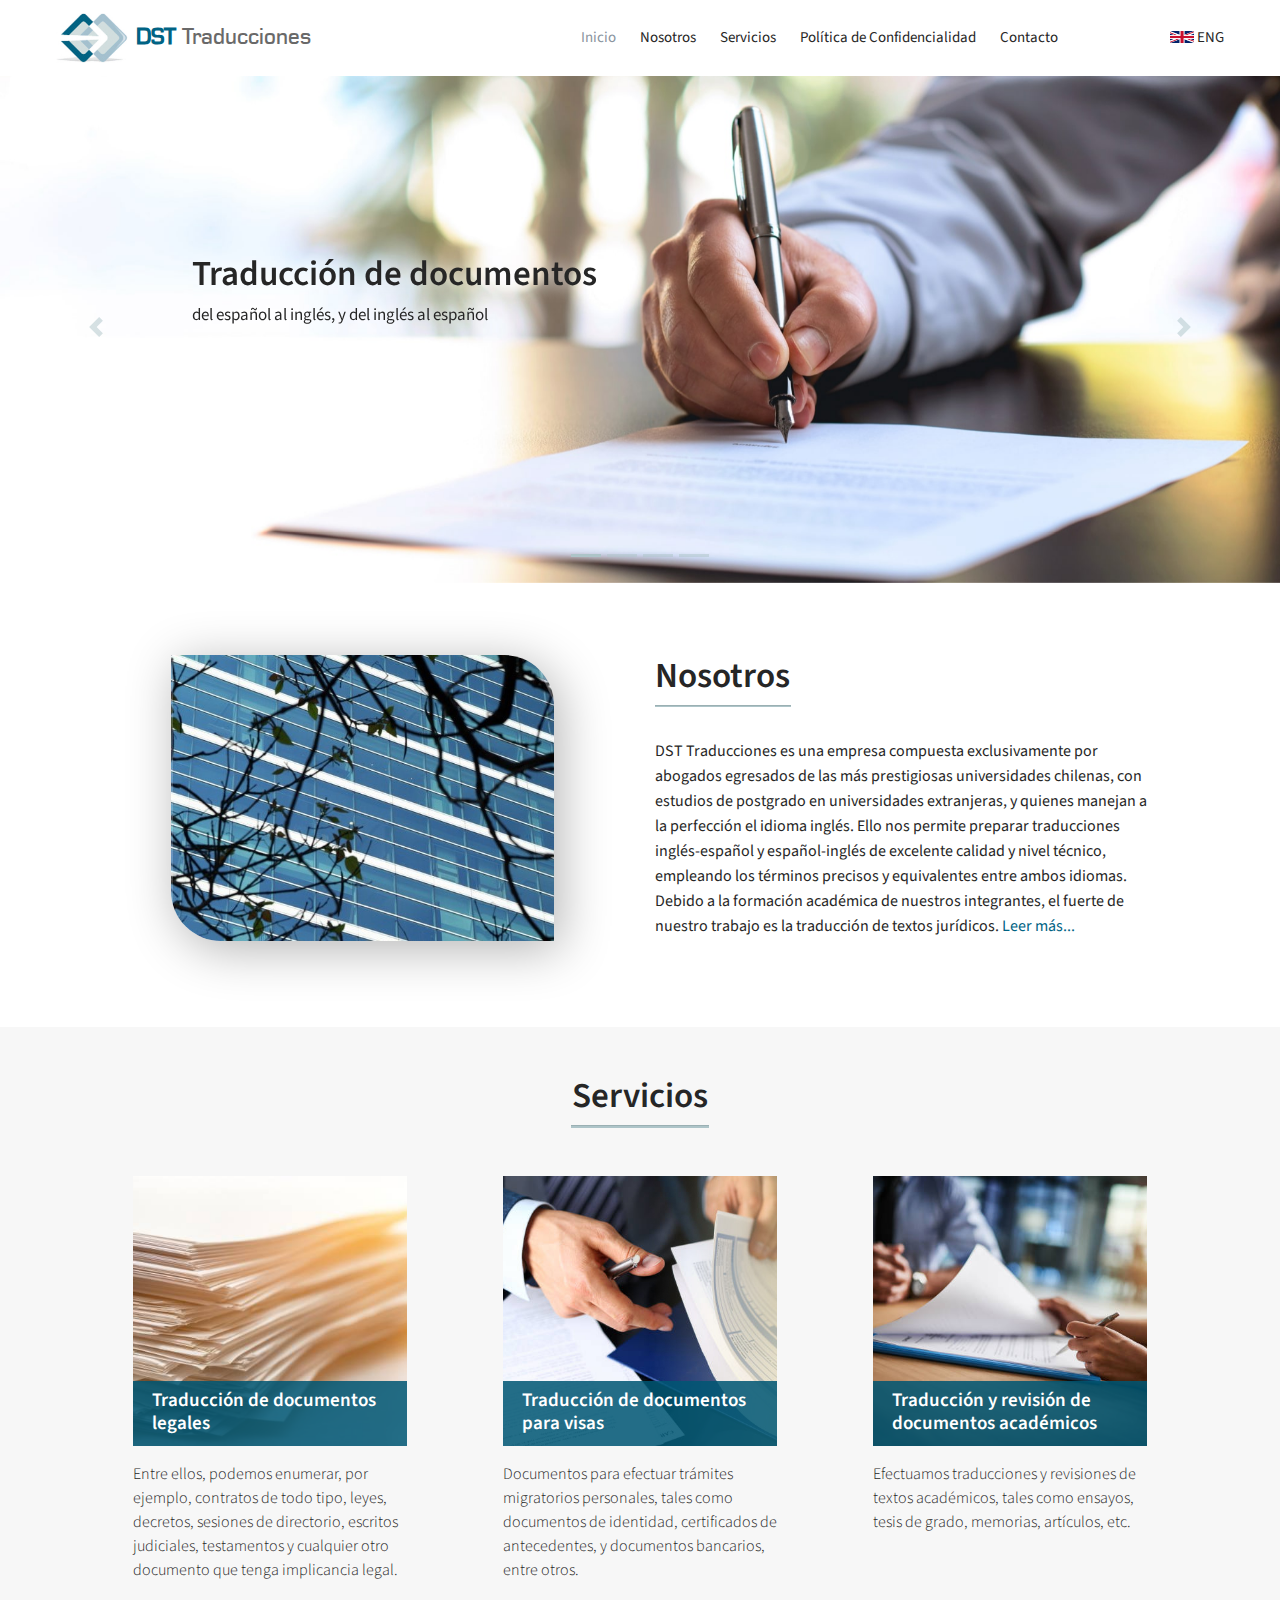
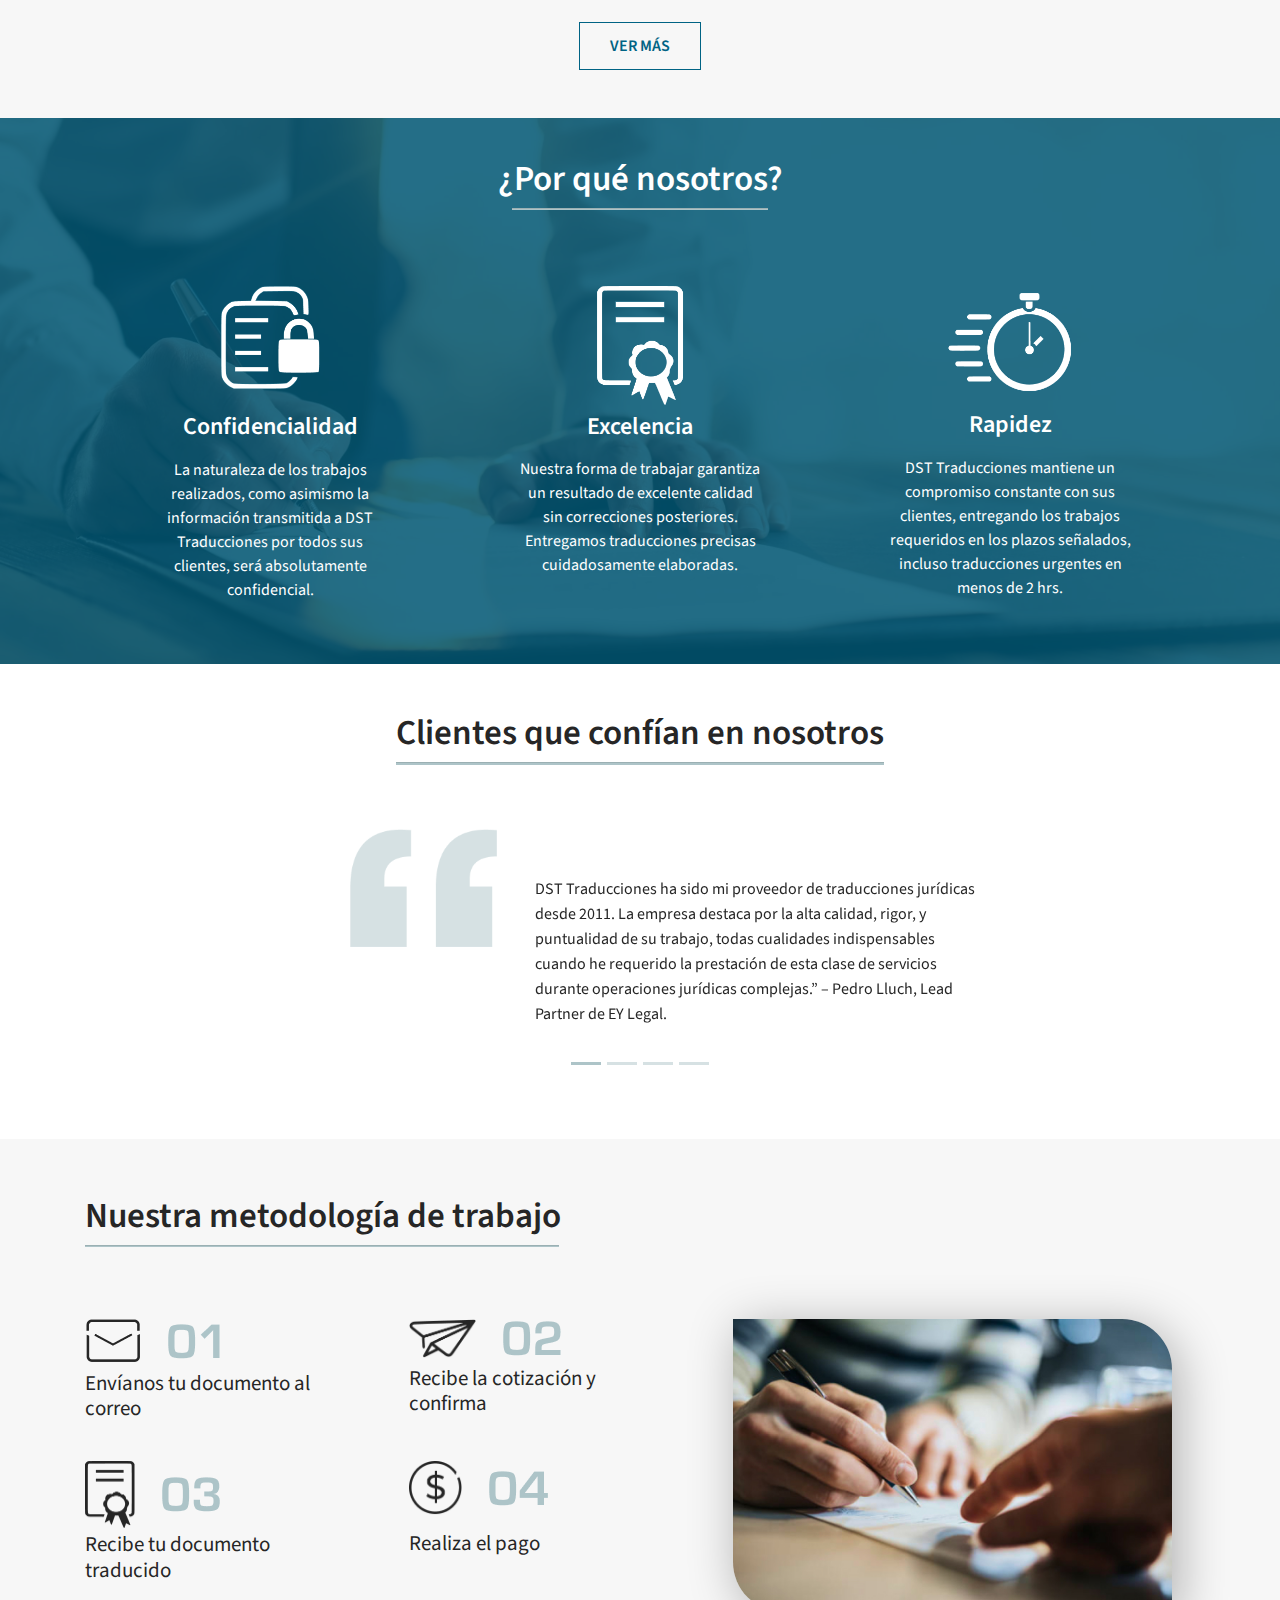
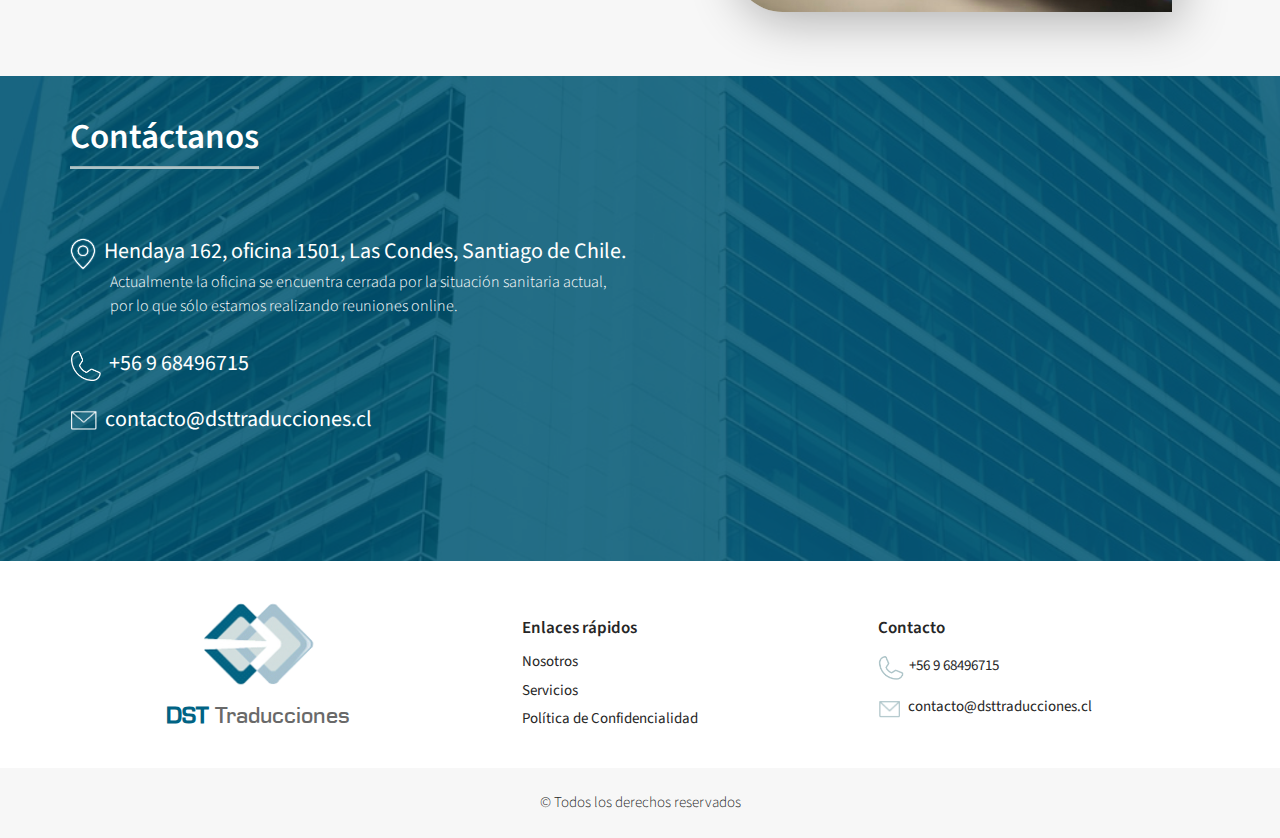
<file: index.html>
<!DOCTYPE html>
<html lang="es">
<head>
  <meta charset="UTF-8">
  <meta http-equiv="X-UA-Compatible" content="IE=edge">
  <meta name="viewport" content="width=device-width, initial-scale=1.0">
  <meta name="author" content="Ángeles Oliva">
  <meta name="format-detection" content="telephone=no">
  <meta name="keywords" content="traduccion, traducciones, abogado, documentos, legal, translation, lawyer">
  <link rel="shortcut icon" type="image/png" href="assets/img/logo-png-s.png"> 
  <link rel="preconnect" href="https://fonts.googleapis.com">
  <link rel="preconnect" href="https://fonts.gstatic.com" crossorigin>
  <link href="https://fonts.googleapis.com/css2?family=Source+Sans+Pro:wght@300;400;600;700&display=swap" rel="stylesheet">
  <link rel="stylesheet" href="https://cdn.jsdelivr.net/npm/bootstrap@4.6.0/dist/css/bootstrap.min.css" integrity="sha384-B0vP5xmATw1+K9KRQjQERJvTumQW0nPEzvF6L/Z6nronJ3oUOFUFpCjEUQouq2+l" crossorigin="anonymous">
  <link rel="stylesheet" href="assets/css/main.css">
  <title>DST Traducciones</title>
</head>
<body>
  
  <nav class="navbar navbar-expand-lg navbar-light bg-white fixed-top px-md-5 px-lg-4 px-xl-5">
   
    <a class="navbar-brand nav-nombre pl-xl-2" href="index.html"><img class="img-fluid nav-logo pr-2" src="assets/img/logo.jpg" alt="" srcset=""><span class="nav-green nav-nombre">DST </span><span class="nav-gray nav-nombre">Traducciones</span></a>
    <button class="navbar-toggler" type="button" data-toggle="collapse" data-target="#navbarNavAltMarkup" aria-controls="navbarNavAltMarkup" aria-expanded="false" aria-label="Toggle navigation">
      <span class="navbar-toggler-icon"></span>
    </button>
    <div class="collapse navbar-collapse" id="navbarNavAltMarkup">
      <div class="navbar-nav ml-auto pl-2 pl-lg-0">
        <a class="nav-link active pt-3 pt-lg-2" href="index.html">Inicio <span class="sr-only">(current)</span></a>
        <a class="nav-link pl-lg-3" href="about-us.html">Nosotros</a>
        <a class="nav-link pl-lg-3" href="servicios.html">Servicios</a>
        <a class="nav-link pl-lg-3" href="confidencialidad.html">Política de Confidencialidad</a>
        <a class="nav-link pr-lg-5 pl-lg-3" href="#contacto">Contacto</a>
        <a class="nav-link pl-xl-5 pr-xl-2 pb-3 pb-lg-2" href="index-english.html"><img class="img-fluid nav-bandera-b ml-lg-3" src="assets/img/bandera-B.jpg" alt="" srcset=""> ENG</a>
      </div>
   
  </div>
  </nav>
  

  <header class="containter-fluid mb-4">
    <div id="carouselExampleCaptions" class="carousel slide" data-ride="carousel">
      <ol class="carousel-indicators">
        <li data-target="#carouselExampleCaptions" data-slide-to="0" class="active"></li>
        <li data-target="#carouselExampleCaptions" data-slide-to="1"></li>
        <li data-target="#carouselExampleCaptions" data-slide-to="2"></li>
        <li data-target="#carouselExampleCaptions" data-slide-to="3"></li>
      </ol>
      <div class="carousel-inner">
        <div class="carousel-item active" data-interval="7000">
          <img src="assets/img/carousel-1.jpg" class="d-block img-fluid" alt="...">
          <div class="carousel-caption text-left carousel-texto-home">
            <h2 class="">Traducción de documentos</h2>
            <p>del español al inglés<span class="d-none d-md-inline-block">, y del inglés al español</span></p>
          </div>
        </div>
        <div class="carousel-item" data-interval="7000">
          <img src="assets/img/carousel-2.jpg" class="d-block img-fluid header-img-2" alt="...">
          <div class="carousel-caption text-left carousel-texto-home">
            <h2>Traducción de documentos legales</h2>
            <p>de excelencia en menos de 2 horas</p>
          </div>
        </div>
        <div class="carousel-item" data-interval="7000">
          <img src="assets/img/carousel-3.jpg" class="d-block img-fluid" alt="...">
          <div class="carousel-caption text-left carousel-texto-home">
            <h2>Política de Confidencialidad</h2>
            <p>completamente garantizada</p>
          </div>
        </div>
        <div class="carousel-item" data-interval="7000">
          <img src="assets/img/carousel-4.jpg" class="d-block img-fluid header-img-4" alt="...">
          <div class="carousel-caption text-left carousel-texto-home">
            <h2>Mantenemos un compromiso</h2>
            <p>constante con nuestros clientes</p>
          </div>
        </div>
      </div>
      <a class="carousel-control-prev" href="#carouselExampleCaptions" role="button" data-slide="prev">
        <span class="carousel-control-prev-icon" aria-hidden="true"></span>
        <span class="sr-only">Previous</span>
      </a>
      <a class="carousel-control-next" href="#carouselExampleCaptions" role="button" data-slide="next">
        <span class="carousel-control-next-icon" aria-hidden="true"></span>
        <span class="sr-only">Next</span>
      </a>
    </div>
  </header>


  <section class="container section-about">
    <div class="row">
      <div class="col-12 col-lg-6 text-center d-none d-lg-block">
        <img class="img-fluid mb-5 mb-lg-0" src="assets/img/nosotros.jpg" alt="">    
      </div>
      <div class="col-12 col-lg-6 pr-lg-0 pr-xl-3">
        <h2>Nosotros</h2>
        <hr>
        <p class="pr-lg-2 pr-xl-4">DST Traducciones es una empresa compuesta exclusivamente por abogados egresados de las más prestigiosas universidades chilenas, con estudios de postgrado en universidades extranjeras, y quienes manejan a la perfección el idioma inglés. <span class="d-none d-lg-inline">Ello nos permite preparar traducciones inglés-español y español-inglés de excelente calidad y nivel técnico, empleando los términos precisos y equivalentes entre ambos idiomas. Debido a la formación académica de nuestros integrantes, el fuerte de nuestro trabajo es la traducción de textos jurídicos. </span><a href="about-us.html"> Leer más...</a></p>  
      </div> 
    </div>    
  </section>


  <article class="container-fluid article-servicios pb-5">
    <div class="container">
      <h2 class="text-center pt-5">Servicios</h2>
      <hr>
      <div class="row">
        <div class="col-12 col-md-6 col-lg-4 px-2 px-md-5 px-lg-4 px-xl-5">
          <div class="servicio-1 text-white align-bottom">
            <h5>Traducción de documentos legales</h5>
          </div>
          <p class="d-lg-none">Contratos de todo tipo, leyes, decretos, sesiones de directorio, escritos judiciales y cualquier otro documento que tenga implicancia legal.</p>
          <p class="d-none d-lg-block">Entre ellos, podemos enumerar, por ejemplo, contratos de todo tipo, leyes, decretos, sesiones de directorio, escritos judiciales, testamentos y cualquier otro documento que tenga implicancia legal.</p>
        </div>
        <div class="col-12 col-md-6 col-lg-4 px-2 px-md-5 px-lg-4 px-xl-5">
          <div class="servicio-2 text-white">
            <h5>Traducción de documentos para visas</h5>
          </div>
          <p class="d-lg-none">Documentos para efectuar trámites migratorios personales, tales como documentos de identidad, documentos bancarios, entre otros.</p>
          <p class="d-none d-lg-block">Documentos para efectuar trámites migratorios personales, tales como documentos de identidad, certificados de antecedentes, y documentos bancarios, entre otros.</p>
        </div>
        <div class="col-12 col-md-6 col-lg-4 px-2 px-md-5 px-lg-4 px-xl-5">
          <div class="servicio-3 text-white">
            <h5>Traducción y revisión de documentos académicos</h5>
          </div>
          <p>Efectuamos traducciones y revisiones de textos académicos, tales como ensayos, tesis de grado, memorias, artículos, etc.</p>
        </div>
      </div>
      <div class="text-center">
        <a href="servicios.html"><button class="servicios-button">VER MÁS</button></a>
      </div>
    </div>
  </article>

  <article id="article-why" class="container-fluid article-why-us px-0">
    <div class="article-filter text-white text-center pt-3">
      <h2 class="pt-4 pt-md-5 pt-lg-4">¿Por qué nosotros?</h2>
      <hr>
      <div class="container article-container">
        <div class="row">
          <div class="col-12 col-md-4">
            <img class="img-fluid pb-3 pb-md-4 pt-1 article-confidencialidad-img" src="assets/img/confidencialidad.png" alt="">
            <h4 class="pt-1 pb-5 pt-lg-0 pb-lg-0">Confidencialidad</h4>
            <p class="px-2 px-md-5 px-lg-4 px-xl-5 pt-1 pt-md-2 pb-4 d-none d-lg-block">La naturaleza de los trabajos realizados, como asimismo la información transmitida a DST Traducciones por todos sus clientes, será absolutamente confidencial.</p>
          </div>
          <div class="col-12 col-md-4">
            <img class="img-fluid pb-1 pb-md-2 pt-1 article-excelencia-img" src="assets/img/excelencia.png" alt="">
            <h4 class="pt-1 pb-5 pt-lg-0 pb-lg-0">Excelencia</h4>
            <p class="px-2 px-md-5 px-lg-4 px-xl-5 pt-1 pt-md-2 pb-3 d-none d-lg-block">Nuestra forma de trabajar garantiza un resultado de excelente calidad sin correcciones posteriores. Entregamos traducciones precisas cuidadosamente elaboradas.</p>
          </div>
          <div class="col-12 col-md-4">
            <img class="img-fluid pb-1 pb-md-2 article-rapidez-img" src="assets/img/rapidez.png" alt="">
            <h4 class="pt-1 pb-5 pt-lg-0 pb-lg-0">Rapidez</h4>
            <p class="px-2 px-md-5 px-lg-4 px-xl-5 pt-1 pt-md-2 pb-5 d-none d-lg-block">DST Traducciones mantiene un compromiso constante con sus clientes, entregando los trabajos requeridos en los plazos señalados, incluso traducciones urgentes en menos de 2 hrs.</p>
          </div>
        </div>
      </div>     
    </div>
  </article>


  <section class="container section-testimonios text-sm-center pb-5 d-none d-lg-block">
    <h2 class="pl-1 pl-sm-0">Clientes que confían en nosotros</h2>
    <hr>
    <div class="carousel-testimonios">

      <div id="carouselExampleIndicators" class="carousel slide" data-ride="carousel">
        <ol class="carousel-indicators">
          <li data-target="#carouselExampleIndicators" data-slide-to="0" class="active"></li>
          <li data-target="#carouselExampleIndicators" data-slide-to="1"></li>
          <li data-target="#carouselExampleIndicators" data-slide-to="2"></li>
          <li data-target="#carouselExampleIndicators" data-slide-to="3"></li>
        </ol>
        <div class="carousel-inner text-left">
          <div class="carousel-item active" data-interval="10000">
            <div class="row">
              <div class="col-12 col-sm-4 text-center padre-comillas">
                <img class="img-fluid comillas" src="assets/img/abre-comillas.png" alt="">
              </div>
              <div class="col-12 col-sm-8">
                <p class="pt-4 py-sm-5 pb-5">DST Traducciones ha sido mi proveedor de traducciones jurídicas desde 2011. La empresa destaca por la alta calidad, rigor, y puntualidad de su trabajo, todas cualidades indispensables cuando he requerido la prestación de esta clase de servicios durante operaciones jurídicas complejas.” – Pedro Lluch, Lead Partner de EY Legal.</p>
              </div>
            </div> 
          </div>
          <div class="carousel-item" data-interval="10000">
            <div class="row">
              <div class="col-12 col-sm-4 text-center padre-comillas">
                <img class="img-fluid comillas" src="assets/img/abre-comillas.png" alt="">
              </div>
              <div class="col-12 col-sm-8">
                <p class="pt-4 py-sm-5 pb-5">Lo que más valoramos de DST es la precisión de sus traducciones. Al ser abogados muy calificados y especialistas en inglés jurídico, siempre tenemos la certeza de que sus traducciones transmiten el sentido y alcance efectivo y exacto de los documentos, y no solo la literalidad de los mismos.” – Marcos Contreras, Socio de BACS Abogados.</p>
              </div>
            </div> 
          </div> 
          <div class="carousel-item" data-interval="10000">
            <div class="row">
              <div class="col-12 col-sm-4 text-center padre-comillas">
                <img class="img-fluid comillas comillas-3" src="assets/img/abre-comillas.png" alt="">
              </div>
              <div class="col-12 col-sm-8">
                <p class="pt-4 py-sm-5 pb-5">En nuestra oficina, hace años preferimos a DST Traducciones por sobre otros traductores, pues siempre nos aseguran servicios oportunos, de calidad, y a precios de mercado.” – Pedro Rencoret, Socio de Pellegrini & Rencoret.</p>
              </div>
            </div> 
          </div>
          <div class="carousel-item" data-interval="10000">
            <div class="row">
              <div class="col-12 col-sm-4 text-center padre-comillas">
                <img class="img-fluid comillas comillas-3" src="assets/img/abre-comillas.png" alt="">
              </div>
              <div class="col-12 col-sm-8">
                <p class="pt-4 py-sm-5 pb-5">Confío en DST para las traducciones de documentos legales que necesito porque me aseguro de recibir un trabajo bien hecho, preciso en materias jurídicas y siempre puntual. De esa manera, ahorro tiempo en revisiones y correcciones." - Felipe Barrera, Gerente Legal & Compliance de LG Electronics</p>
              </div>
            </div> 
          </div>
        </div>
      </div>
    </div>
  </section>
  

  <section class="container-fluid section-metodologia">
    <div class="container">
      <h2>Nuestra metodología de trabajo</h2>
      <hr>
      <div class="row">
        <div class="col-12 col-lg-7 pl-1 pl-sm-0 pr-0 pr-md-2">
          <div class="row metodologia-row-1">
            <div class="col-6 pl-0 pr-md-4">
              <img class="img-fluid metodologia-sobre pr-4" src="assets/img/sobre.png" alt="">
              <img class="img-fluid metodologia-numero pt-3 pt-sm-0 pr-5 pr-sm-0" src="assets/img/01.png" alt="">
              <h6 class="pt-2 pr-3 pr-md-5">Envíanos tu documento al correo</h6>
            </div>
            <div class="col-6 pl-0 pr-0 pr-md-4 pl-5 pl-md-1">
              <img class="img-fluid metodologia-avion pr-1 pr-sm-3 pr-md-4" src="assets/img/avion.png" alt="">
              <img class="img-fluid metodologia-numero pt-3 pt-sm-0" src="assets/img/02.png" alt="">
              <h6 class="pt-2 pr-md-5">Recibe la cotización y confirma</h6>
            </div>
          </div>
          <div class="row">
            <div class="col-6 pl-0 pr-4">
              <img class="img-fluid metodologia-doc pr-5 pr-sm-4" src="assets/img/doc.png" alt="">
              <img class="img-fluid metodologia-numero py-2 py-sm-0" src="assets/img/03.png" alt="">
              <h6 class="pt-1 pr-sm-5">Recibe tu documento traducido</h6>
            </div>
            <div class="col-6 pl-0 pr-0 pr-md-2 pl-5 pl-md-1">
              <img class="img-fluid metodologia-money pr-3 pr-md-4" src="assets/img/money.png" alt="">
              <img class="img-fluid metodologia-numero pt-3 pt-sm-0 pr-3 pr-sm-0" src="assets/img/04.png" alt="">
              <h6 class="pt-3 pr-3 pr-sm-0">Realiza el pago</h6>
            </div>
          </div>
        </div>

        <div class="col-lg-5 d-none d-lg-block px-0">
        <img class="img-fluid metodologia-foto" src="assets/img/metodologia.jpg" alt="">
        </div>
      </div>
    </div>
  </section>


  <section id="contacto" class="container-fluid section-location px-0">
    <div class="article-filter text-white pt-3 pb-3 pb-md-5 pb-xl-4">
      <div class="container pl-3 pl-lg-0 px-4 px-md-2">
        <h2 class="pt-4 pt-lg-4">Contáctanos</h2>
        <hr>
        <div class="row">
          <div class="col-12 col-md-7 pl-0">
            <div class="location-flex pt-lg-3 pt-xl-4">
              <img class="pr-2 location-icono-map img-fluid" src="assets/img/icono-location.png" alt="">
              <div><h4 class="mb-2 mb-lg-0">Hendaya 162, oficina 1501, Las Condes, Santiago de Chile.</h4></div>
            </div>
            <p class="pl-md-4 ml-md-3 pr-3 pr-sm-5 mr-md-5 d-none d-md-block">Actualmente la oficina se encuentra cerrada por la situación sanitaria actual, por lo que sólo estamos realizando reuniones online.</p>
            <div class="location-flex pt-3">
              <img class="pr-2 location-icono-phone img-fluid" src="assets/img/icono-phone.png" alt="">
              <div class="text-white"><h4 class=" text-white mb-0">+56 9 68496715</h4></div>
            </div>
            <div class="location-flex pt-3 pt-lg-4 pb-4 pb-md-1">
              <img class="pr-2 location-icono-sobre img-fluid mt-1" src="assets/img/icono-sobre.png" alt="">
              <div><h4 class="pb-2 pb-md-1 mb-0">contacto@dsttraducciones.cl</h4></div>
            </div>  
          </div>
          
          <div class="col-12 col-md-5 px-0 px-sm-1">
            <div class="pt-3 pt-md-0 pb-5 pb-sm-3">
              <iframe class="mapa" src="https://www.google.com/maps/embed?pb=!1m18!1m12!1m3!1d3330.218511403889!2d-70.5944497848015!3d-33.417547080783436!2m3!1f0!2f0!3f0!3m2!1i1024!2i768!4f13.1!3m3!1m2!1s0x9662cf15d4ac0e23%3A0xee832eaaaeeae372!2sHendaya%20162%2C%20Las%20Condes%2C%20Regi%C3%B3n%20Metropolitana!5e0!3m2!1ses!2scl!4v1625625451103!5m2!1ses!2scl" style="border:0;" allowfullscreen="" loading="lazy"></iframe>
            </div>
          </div>
        </div>
      </div>
    </div>
  </section>


  <footer id="footer" class="container px-0">
    <div class="row">
      <div class="col-12 col-md-6 col-lg-4 text-center pl-0 pr-0 pr-md-1">
        <img class="footer-logo" src="assets/img/logo-png.png" alt="">
        <h3 class="green pt-2 pt-sm-3">DST <span class="grey">Traducciones</span></h3>
      </div>
      <div class="col-12 col-md-6 col-lg-4 d-none d-md-block footer-col-2 pt-md-3">
        <h5 class="pb-1">Enlaces rápidos</h5>
        <a href="about-us.html"><p class="">Nosotros</p></a>
        <a href="servicios.html"><p class="">Servicios</p></a>
        <a href="confidencialidad.html"><p class="">Política de Confidencialidad</p></a>
      </div>
      <div class="col-12 col-md-6 col-lg-4 d-none d-lg-block footer-col-3 pt-md-3">
        <h5 class="pb-2">Contacto</h5>
        <div class="footer-flex pb-3">
          <img class="footer-phone pr-1" src="assets/img/footer-phone.png" alt="">
          <div><p class="mb-0">+56 9 68496715</p></div>
        </div>
        <div class="footer-flex">
          <img class="footer-sobre pr-2 mt-1" src="assets/img/footer-sobre.png" alt="">
          <div><p >contacto@dsttraducciones.cl</p></div>
        </div>    
      </div>
    </div>
  </footer>
  <div class="text-center footer-fondo py-4">
    <p class="mb-0">© Todos los derechos reservados</p>
  </div>


  <script src="https://code.jquery.com/jquery-3.6.0.js" integrity="sha256-H+K7U5CnXl1h5ywQfKtSj8PCmoN9aaq30gDh27Xc0jk=" crossorigin="anonymous"></script>
  <script src="https://cdn.jsdelivr.net/npm/popper.js@1.16.1/dist/umd/popper.min.js" integrity="sha384-9/reFTGAW83EW2RDu2S0VKaIzap3H66lZH81PoYlFhbGU+6BZp6G7niu735Sk7lN" crossorigin="anonymous"></script>
  <script src="https://cdn.jsdelivr.net/npm/bootstrap@4.6.0/dist/js/bootstrap.min.js" integrity="sha384-+YQ4JLhjyBLPDQt//I+STsc9iw4uQqACwlvpslubQzn4u2UU2UFM80nGisd026JF" crossorigin="anonymous"></script>
  <script src="assets/js/script.js"></script>
</body>
</html>
</file>
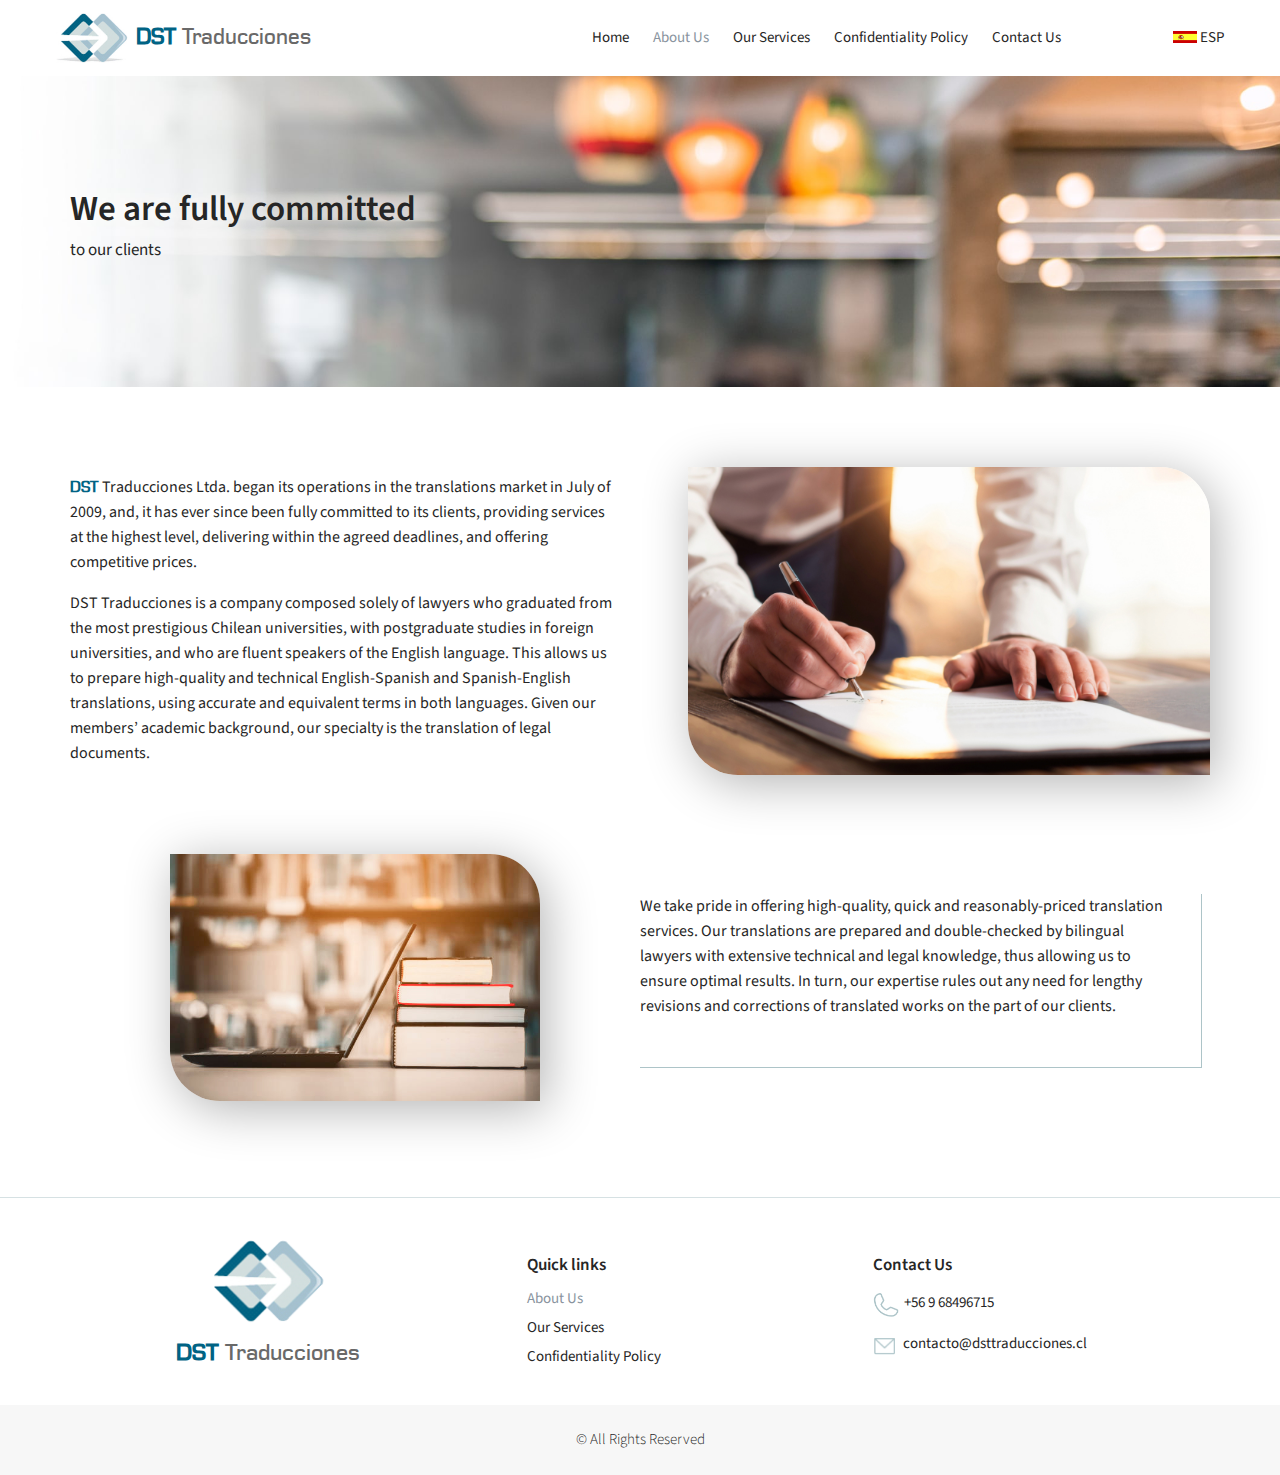
<file: about-us-english.html>
<!DOCTYPE html>
<html lang="es">
<head>
  <meta charset="UTF-8">
  <meta http-equiv="X-UA-Compatible" content="IE=edge">
  <meta name="viewport" content="width=device-width, initial-scale=1.0">
  <link rel="preconnect" href="https://fonts.googleapis.com">
 <link rel="preconnect" href="https://fonts.gstatic.com" crossorigin>
 <link href="https://fonts.googleapis.com/css2?family=Source+Sans+Pro:wght@300;400;600;700&display=swap" rel="stylesheet">
  <link rel="stylesheet" href="https://cdn.jsdelivr.net/npm/bootstrap@4.6.0/dist/css/bootstrap.min.css" integrity="sha384-B0vP5xmATw1+K9KRQjQERJvTumQW0nPEzvF6L/Z6nronJ3oUOFUFpCjEUQouq2+l" crossorigin="anonymous">
  <link rel="stylesheet" href="assets/css/main.css">
  <title>DST Traducciones</title>
  <link rel="shortcut icon" type="image/png" href="assets/img/logo-png-s.png">
</head>
<body>
  
  <nav class="navbar navbar-expand-lg navbar-light bg-white fixed-top px-md-5 px-lg-4 px-xl-5">
    <a class="navbar-brand nav-nombre pl-xl-2" href="index-english.html"><img class="img-fluid nav-logo pr-2" src="assets/img/logo.jpg" alt="" srcset=""><span class="nav-green nav-nombre">DST </span><span class="nav-gray nav-nombre">Traducciones</span></a>
    <button class="navbar-toggler" type="button" data-toggle="collapse" data-target="#navbarNavAltMarkup" aria-controls="navbarNavAltMarkup" aria-expanded="false" aria-label="Toggle navigation">
      <span class="navbar-toggler-icon"></span>
    </button>
    <div class="collapse navbar-collapse" id="navbarNavAltMarkup">
      <div class="navbar-nav ml-auto pl-2 pl-lg-0">
        <a class="nav-link pt-3 pt-lg-2" href="index-english.html">Home<span class="sr-only">(current)</span></a>
        <a class="nav-link pl-lg-3 active" href="about-us-english.html">About Us</a>
        <a class="nav-link pl-lg-3" href="servicios-english.html">Our Services</a>
        <a class="nav-link pl-lg-3" href="confidencialidad-english.html">Confidentiality Policy</a>
        <a class="nav-link pr-lg-5 pl-lg-3" href="#footer">Contact Us</a>
        <a class="nav-link pl-xl-5 pr-xl-2 pb-3 pb-lg-2" href="about-us.html"><img class="img-fluid nav-bandera-b ml-lg-3" src="assets/img/bandera-E.jpg" alt="" srcset=""> ESP</a>
      </div>
    </div>
  </nav>

  <header class="containter-fluid mb-4 header-about-us">
    <div class="container texto-us">
      <h2 class="pt-1">We are fully committed</h2>
      <p class="mb-0">to our clients</p>
    </div>   
  </header>

  <section class="container section-about-us pb-2 pb-md-4 px-xl-0">
    <div class="row pb-3 pb-xl-4">
      <div class="col-12 col-lg-6 px-2 pl-lg-0 pr-lg-4">
        <p class="pt-xl-2"><span>DST </span>Traducciones Ltda. began its operations in the translations market in July of 2009, and, it has ever since been fully committed to its clients, providing services at the highest level, delivering within the agreed deadlines, and offering competitive prices.</p>  
        <p class="pb-4 pb-lg-0">DST Traducciones is a company composed solely of lawyers who graduated from the most prestigious Chilean universities, with postgraduate studies in foreign universities, and who are fluent speakers of the English language. This allows us to prepare high-quality and technical English-Spanish and Spanish-English translations, using accurate and equivalent terms in both languages. Given our members’ academic background, our specialty is the translation of legal documents.</p>
      </div>
      <div class="col-12 col-lg-6 pr-0 pl-lg-4 pl-xl-5">
        <img class="img-fluid about-us-img-1 d-none d-lg-inline" src="assets/img/abuot-us.jpg" alt="">    
      </div>      
    </div>  
    
    <div class="row pt-lg-5">
      <div class="col-12 col-lg-6  pl-0 pr-0 text-center">
        <img class="img-fluid about-us-img-2 mb-5 mb-lg-0" src="assets/img/about-us-2.jpg" alt="">    
      </div>
      <div class="col-12 col-lg-6 px-2 pl-lg-0 pr-0">
        <p class="pr-lg-4 pb-lg-5 about-us-p-borde">We take pride in offering high-quality, quick and reasonably-priced translation services. Our translations are prepared and double-checked by bilingual lawyers with extensive technical and legal knowledge, thus allowing us to ensure optimal results. In turn, our expertise rules out any need for lengthy revisions and corrections of translated works on the part of our clients.</p>  
      </div>
    </div>
  </section>

   
  <footer id="footer" class="container-fluid px-0 footer-about-us">
    <div class="container">
      <div class="row">
        <div class="col-12 col-md-6 col-lg-4 text-center pl-0 pr-0 pr-md-1">
          <img class="footer-logo" src="assets/img/logo-png.png" alt="">
          <h3 class="green pt-2 pt-sm-3">DST <span class="grey">Traducciones</span></h3>
        </div>
        <div class="col-12 col-md-6 col-lg-4 d-none d-md-block footer-col-2 pt-md-3">
          <h5 class="pb-1">Quick links</h5>
          <a href="about-us-english.html"><p class="link-gray">About Us</p></a>
          <a href="servicios-english.html"><p class="">Our Services</p></a>
          <a href="confidencialidad-english.html"><p class="">Confidentiality Policy</p></a>
        </div>
        <div class="col-12 col-md-6 col-lg-4 text-center text-md-left footer-col-3 pt-5 pt-md-3">
          <h5 class="pb-2">Contact Us</h5>
          <div class="footer-flex pb-3 footer-pg-interna-1">
            <img class="footer-phone pr-1" src="assets/img/footer-phone.png" alt="">
            <div><p class="mb-0">+56 9 68496715</p></div>
          </div>
          <div class="footer-flex footer-pg-interna-2">
            <img class="footer-sobre pr-2 mt-1" src="assets/img/footer-sobre.png" alt="">
            <div class=""><p>contacto@dsttraducciones.cl</p></div>
          </div>    
        </div>
      </div>
    </div>
  </footer>
  <div class="text-center footer-fondo py-4">
    <p class="mb-0">© All Rights Reserved</p>
  </div>


  <script src="https://code.jquery.com/jquery-3.6.0.js" integrity="sha256-H+K7U5CnXl1h5ywQfKtSj8PCmoN9aaq30gDh27Xc0jk=" crossorigin="anonymous"></script>
  <script src="https://cdn.jsdelivr.net/npm/popper.js@1.16.1/dist/umd/popper.min.js" integrity="sha384-9/reFTGAW83EW2RDu2S0VKaIzap3H66lZH81PoYlFhbGU+6BZp6G7niu735Sk7lN" crossorigin="anonymous"></script>
  <script src="https://cdn.jsdelivr.net/npm/bootstrap@4.6.0/dist/js/bootstrap.min.js" integrity="sha384-+YQ4JLhjyBLPDQt//I+STsc9iw4uQqACwlvpslubQzn4u2UU2UFM80nGisd026JF" crossorigin="anonymous"></script>
  <script src="assets/js/script.js"></script>
</body>
</html>
</file>
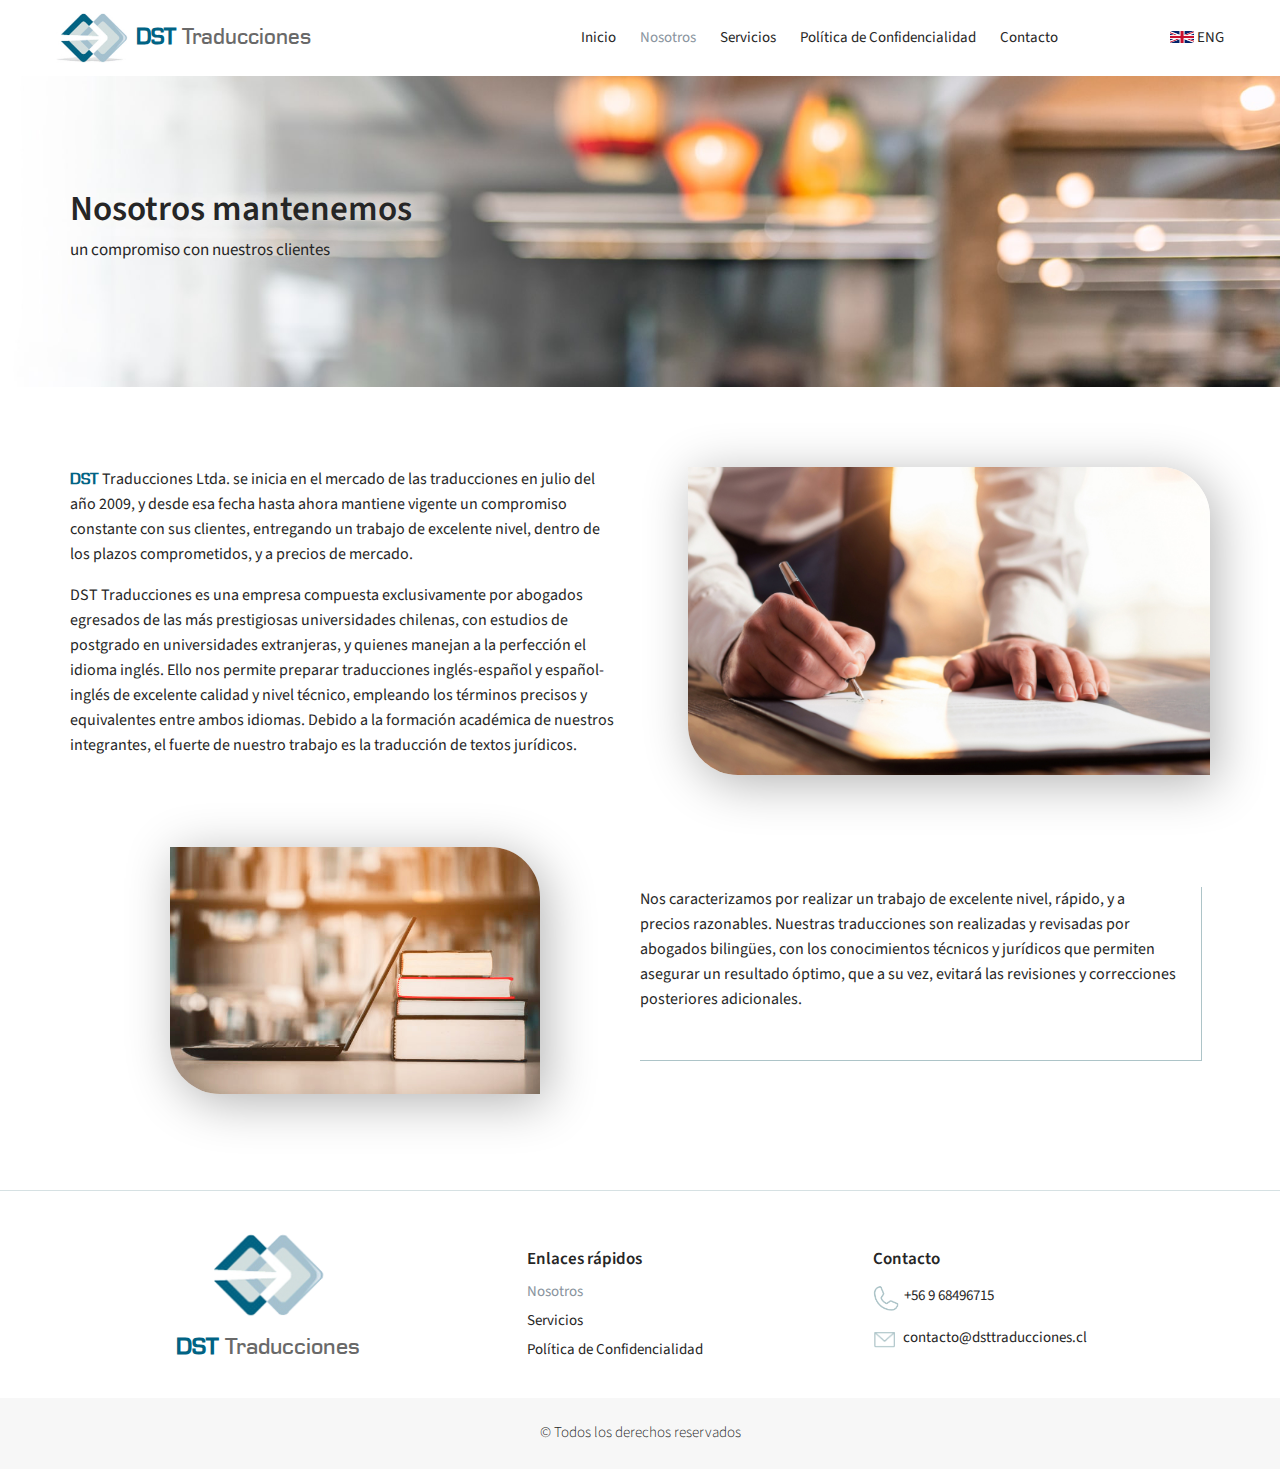
<file: about-us.html>
<!DOCTYPE html>
<html lang="es">
<head>
  <meta charset="UTF-8">
  <meta http-equiv="X-UA-Compatible" content="IE=edge">
  <meta name="viewport" content="width=device-width, initial-scale=1.0">
  <link rel="preconnect" href="https://fonts.googleapis.com">
 <link rel="preconnect" href="https://fonts.gstatic.com" crossorigin>
 <link href="https://fonts.googleapis.com/css2?family=Source+Sans+Pro:wght@300;400;600;700&display=swap" rel="stylesheet">
  <link rel="stylesheet" href="https://cdn.jsdelivr.net/npm/bootstrap@4.6.0/dist/css/bootstrap.min.css" integrity="sha384-B0vP5xmATw1+K9KRQjQERJvTumQW0nPEzvF6L/Z6nronJ3oUOFUFpCjEUQouq2+l" crossorigin="anonymous">
  <link rel="stylesheet" href="assets/css/main.css">
  <title>DST Traducciones</title>
  <link rel="shortcut icon" type="image/png" href="assets/img/logo-png-s.png">
</head>
<body>
  
  <nav class="navbar navbar-expand-lg navbar-light bg-white fixed-top px-md-5 px-lg-4 px-xl-5">
    <a class="navbar-brand nav-nombre pl-xl-2" href="index.html"><img class="img-fluid nav-logo pr-2" src="assets/img/logo.jpg" alt="" srcset=""><span class="nav-green nav-nombre">DST </span><span class="nav-gray nav-nombre">Traducciones</span></a>
    <button class="navbar-toggler" type="button" data-toggle="collapse" data-target="#navbarNavAltMarkup" aria-controls="navbarNavAltMarkup" aria-expanded="false" aria-label="Toggle navigation">
      <span class="navbar-toggler-icon"></span>
    </button>
    <div class="collapse navbar-collapse" id="navbarNavAltMarkup">
      <div class="navbar-nav ml-auto pl-2 pl-lg-0">
        <a class="nav-link pt-3 pt-lg-2" href="index.html">Inicio<span class="sr-only">(current)</span></a>
        <a class="nav-link pl-lg-3 active" href="about-us.html">Nosotros</a>
        <a class="nav-link pl-lg-3" href="servicios.html">Servicios</a>
        <a class="nav-link pl-lg-3" href="confidencialidad.html">Política de Confidencialidad</a>
        <a class="nav-link pr-lg-5 pl-lg-3" href="#footer">Contacto</a>
        <a class="nav-link pl-xl-5 pr-xl-2 pb-3 pb-lg-2" href="about-us-english.html"><img class="img-fluid nav-bandera-b ml-lg-3" src="assets/img/bandera-B.jpg" alt="" srcset=""> ENG</a>
      </div>
    </div>
  </nav>

  <header class="containter-fluid mb-4 header-about-us">
    <div class="container texto-us">
      <h2 class="pt-1">Nosotros mantenemos</h2>
      <p class="mb-0">un compromiso con nuestros clientes</p>
    </div>   
  </header>

  <section class="container section-about-us pb-2 pb-md-4 px-xl-0">
    <div class="row pb-3 pb-xl-4">
      <div class="col-12 col-lg-6 px-2 pl-lg-0 pr-lg-4">
        <p class=""><span>DST </span>Traducciones Ltda. se inicia en el mercado de las traducciones en julio del año 2009, y desde esa fecha hasta ahora mantiene vigente un compromiso constante con sus clientes, entregando un trabajo de excelente nivel, dentro de los plazos comprometidos, y a precios de mercado. </p>  
        <p class="pb-4 pb-lg-0">DST Traducciones es una empresa compuesta exclusivamente por abogados egresados de las más prestigiosas universidades chilenas, con estudios de postgrado en universidades extranjeras, y quienes manejan a la perfección el idioma inglés. Ello nos permite preparar traducciones inglés-español y español-inglés de excelente calidad y nivel técnico, empleando los términos precisos y equivalentes entre ambos idiomas. Debido a la formación académica de nuestros integrantes, el fuerte de nuestro trabajo es la traducción de textos jurídicos.</p>
      </div>
      <div class="col-12 col-lg-6 pr-0 pl-lg-4 pl-xl-5">
        <img class="img-fluid about-us-img-1 d-none d-lg-inline" src="assets/img/abuot-us.jpg" alt="">    
      </div>      
    </div>  
    
    <div class="row pt-lg-5">
      <div class="col-12 col-lg-6  pl-0 pr-0 text-center">
        <img class="img-fluid about-us-img-2 mb-5 mb-lg-0" src="assets/img/about-us-2.jpg" alt="">    
      </div>
      <div class="col-12 col-lg-6 px-2 pl-lg-0 pr-0">
        <p class="pr-lg-4 pb-lg-5 about-us-p-borde">Nos caracterizamos por realizar un trabajo de excelente nivel, rápido, y a precios razonables. Nuestras traducciones son realizadas y revisadas por abogados bilingües, con los conocimientos técnicos y jurídicos que permiten asegurar un resultado óptimo, que a su vez, evitará las revisiones y correcciones posteriores adicionales.</p>  
      </div>
    </div>
  </section>

   
  <footer id="footer" class="container-fluid px-0 footer-about-us">
    <div class="container">
      <div class="row">
        <div class="col-12 col-md-6 col-lg-4 text-center pl-0 pr-0 pr-md-1">
          <img class="footer-logo" src="assets/img/logo-png.png" alt="">
          <h3 class="green pt-2 pt-sm-3">DST <span class="grey">Traducciones</span></h3>
        </div>
        <div class="col-12 col-md-6 col-lg-4 d-none d-md-block footer-col-2 pt-md-3">
          <h5 class="pb-1">Enlaces rápidos</h5>
          <a href="about-us.html"><p class="link-gray">Nosotros</p></a>
          <a href="servicios.html"><p class="">Servicios</p></a>
          <a href="confidencialidad.html"><p class="">Política de Confidencialidad</p></a>
        </div>
        <div class="col-12 col-md-6 col-lg-4 text-center text-md-left footer-col-3 pt-5 pt-md-3">
          <h5 class="pb-2">Contacto</h5>
          <div class="footer-flex pb-3 footer-pg-interna-1">
            <img class="footer-phone pr-1" src="assets/img/footer-phone.png" alt="">
            <div><p class="mb-0">+56 9 68496715</p></div>
          </div>
          <div class="footer-flex footer-pg-interna-2">
            <img class="footer-sobre pr-2 mt-1" src="assets/img/footer-sobre.png" alt="">
            <div class=""><p>contacto@dsttraducciones.cl</p></div>
          </div>    
        </div>
      </div>
    </div>
  </footer>
  <div class="text-center footer-fondo py-4">
    <p class="mb-0">© Todos los derechos reservados</p>
  </div>


  <script src="https://code.jquery.com/jquery-3.6.0.js" integrity="sha256-H+K7U5CnXl1h5ywQfKtSj8PCmoN9aaq30gDh27Xc0jk=" crossorigin="anonymous"></script>
  <script src="https://cdn.jsdelivr.net/npm/popper.js@1.16.1/dist/umd/popper.min.js" integrity="sha384-9/reFTGAW83EW2RDu2S0VKaIzap3H66lZH81PoYlFhbGU+6BZp6G7niu735Sk7lN" crossorigin="anonymous"></script>
  <script src="https://cdn.jsdelivr.net/npm/bootstrap@4.6.0/dist/js/bootstrap.min.js" integrity="sha384-+YQ4JLhjyBLPDQt//I+STsc9iw4uQqACwlvpslubQzn4u2UU2UFM80nGisd026JF" crossorigin="anonymous"></script>
  <script src="assets/js/script.js"></script>
</body>
</html>
</file>
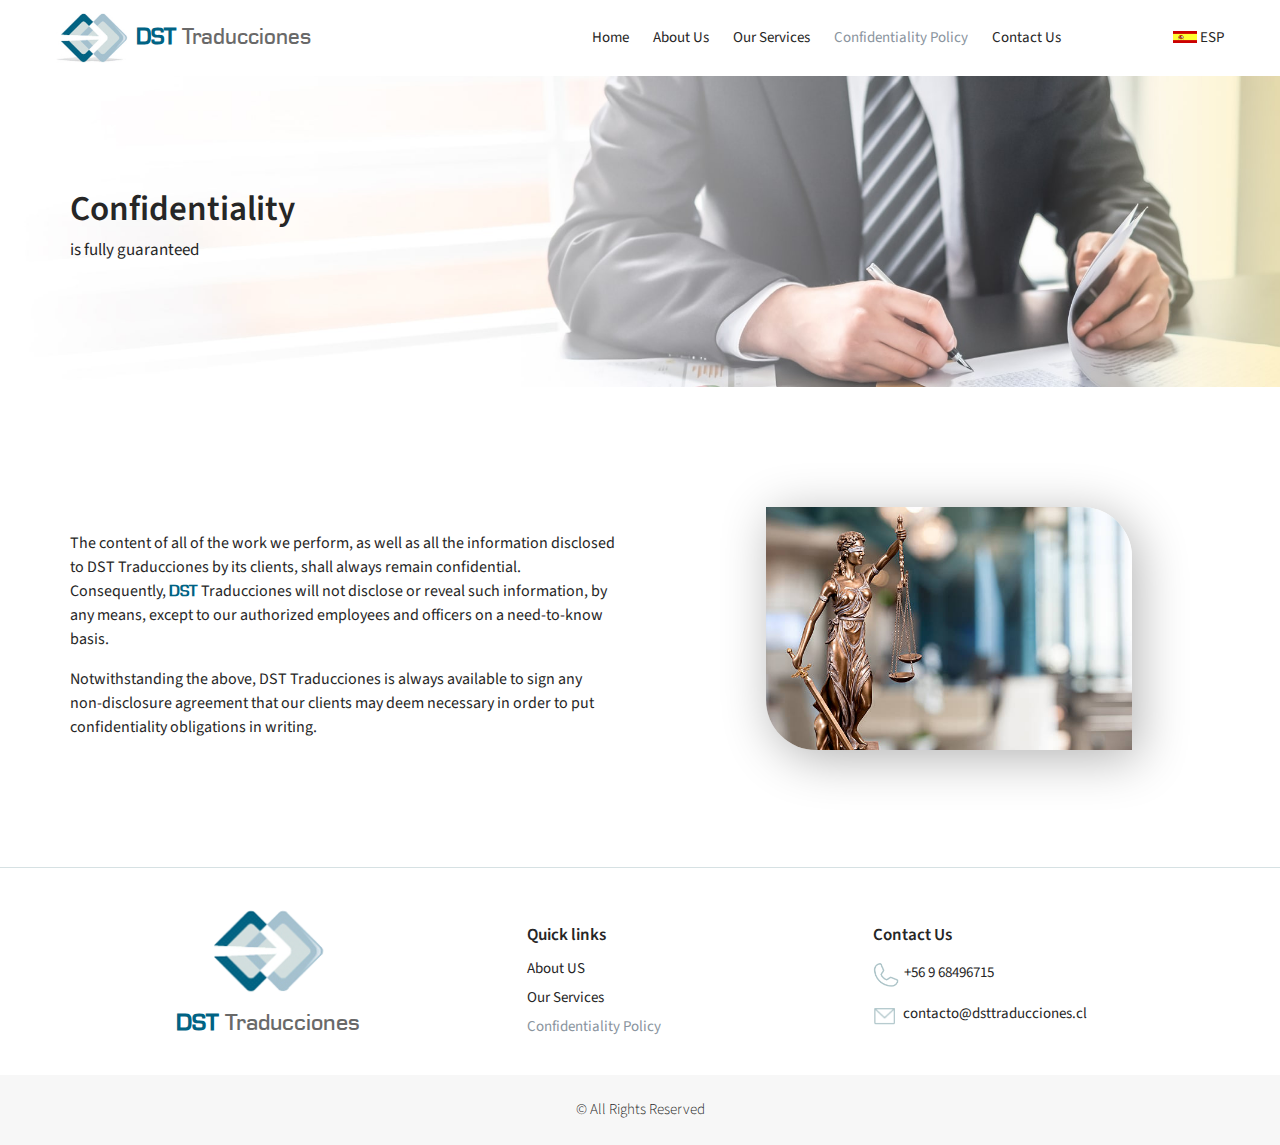
<file: confidencialidad-english.html>
<!DOCTYPE html>
<html lang="es">
<head>
  <meta charset="UTF-8">
  <meta http-equiv="X-UA-Compatible" content="IE=edge">
  <meta name="viewport" content="width=device-width, initial-scale=1.0">
  <link rel="preconnect" href="https://fonts.googleapis.com">
 <link rel="preconnect" href="https://fonts.gstatic.com" crossorigin>
 <link href="https://fonts.googleapis.com/css2?family=Source+Sans+Pro:wght@300;400;600;700&display=swap" rel="stylesheet">
  <link rel="stylesheet" href="https://cdn.jsdelivr.net/npm/bootstrap@4.6.0/dist/css/bootstrap.min.css" integrity="sha384-B0vP5xmATw1+K9KRQjQERJvTumQW0nPEzvF6L/Z6nronJ3oUOFUFpCjEUQouq2+l" crossorigin="anonymous">
  <link rel="stylesheet" href="assets/css/main.css">
  <title>DST Traducciones</title>
  <link rel="shortcut icon" type="image/png" href="assets/img/logo-png-s.png">
</head>
<body>
  
  <nav class="navbar navbar-expand-lg navbar-light bg-white fixed-top px-md-5 px-lg-4 px-xl-5">
    <a class="navbar-brand nav-nombre pl-xl-2" href="index-english.html"><img class="img-fluid nav-logo pr-2" src="assets/img/logo.jpg" alt="" srcset=""><span class="nav-green nav-nombre">DST </span><span class="nav-gray nav-nombre">Traducciones</span></a>
    <button class="navbar-toggler" type="button" data-toggle="collapse" data-target="#navbarNavAltMarkup" aria-controls="navbarNavAltMarkup" aria-expanded="false" aria-label="Toggle navigation">
      <span class="navbar-toggler-icon"></span>
    </button>
    <div class="collapse navbar-collapse" id="navbarNavAltMarkup">
      <div class="navbar-nav ml-auto pl-2 pl-lg-0">
        <a class="nav-link pt-3 pt-lg-2" href="index-english.html">Home<span class="sr-only">(current)</span></a>
        <a class="nav-link pl-lg-3" href="about-us-english.html">About Us</a>
        <a class="nav-link pl-lg-3" href="servicios-english.html">Our Services</a>
        <a class="nav-link pl-lg-3 active" href="confidencialidad-english.html">Confidentiality Policy</a>
        <a class="nav-link pr-lg-5 pl-lg-3" href="#footer">Contact Us</a>
        <a class="nav-link pl-xl-5 pr-xl-2 pb-3 pb-lg-2" href="confidencialidad.html"><img class="img-fluid nav-bandera-b ml-lg-3" src="assets/img/bandera-E.jpg" alt="" srcset=""> ESP</a>
      </div>
    </div>
  </nav>

  <header class="containter-fluid mb-4 header-confidencialidad">
    <div class="container texto-us">
      <h2 class="pt-1">Confidentiality</h2>
      <p class="mb-0">is fully guaranteed</p>
    </div>   
  </header>

  <section class="container section-confidencialidad pb-2 pb-md-4 px-xl-0 pt-lg-4">
    <div class="row pb-3">
      <div class="col-12 col-lg-6 px-2 pl-lg-0 pr-lg-4">
        <p class="pt-xl-4">The content of all of the work we perform, as well as all the information disclosed to DST Traducciones by its clients, shall always remain confidential. Consequently, <span> DST </span>Traducciones will not disclose or reveal such information, by any means, except to our authorized employees and officers on a need-to-know basis.</p>  
        <p class="pb-4 pb-lg-0">Notwithstanding the above, DST Traducciones is always available to sign any non-disclosure agreement that our clients may deem necessary in order to put confidentiality obligations in writing.</p>
      </div>
      <div class="col-12 col-lg-6 pr-0 pl-0 pl-lg-5 text-center">
        <img class="img-fluid mt-md-3 mt-lg-0" src="assets/img/justicia-2.jpg" alt="">    
      </div>      
    </div>  
  </section>

   
  <footer id="footer" class="container-fluid px-0 footer-about-us">
    <div class="container">
      <div class="row">
        <div class="col-12 col-md-6 col-lg-4 text-center pl-0 pr-0 pr-md-1">
          <img class="footer-logo" src="assets/img/logo-png.png" alt="">
          <h3 class="green pt-2 pt-sm-3">DST <span class="grey">Traducciones</span></h3>
        </div>
        <div class="col-12 col-md-6 col-lg-4 d-none d-md-block footer-col-2 pt-md-3">
          <h5 class="pb-1">Quick links</h5>
          <a href="about-us-english.html"><p class="">About US</p></a>
          <a href="servicios-english.html"><p class="">Our Services</p></a>
          <a href="confidencialidad-english.html"><p class="link-gray">Confidentiality Policy</p></a>
        </div>
        <div class="col-12 col-md-6 col-lg-4 text-center text-md-left footer-col-3 pt-5 pt-md-3">
          <h5 class="pb-2">Contact Us</h5>
          <div class="footer-flex pb-3 footer-pg-interna-1">
            <img class="footer-phone pr-1" src="assets/img/footer-phone.png" alt="">
            <div><p class="mb-0">+56 9 68496715</p></div>
          </div>
          <div class="footer-flex footer-pg-interna-2">
            <img class="footer-sobre pr-2 mt-1" src="assets/img/footer-sobre.png" alt="">
            <div class=""><p>contacto@dsttraducciones.cl</p></div>
          </div>    
        </div>
      </div>
    </div>
  </footer>
  <div class="text-center footer-fondo py-4">
    <p class="mb-0">© All Rights Reserved</p>
  </div>


  <script src="https://code.jquery.com/jquery-3.6.0.js" integrity="sha256-H+K7U5CnXl1h5ywQfKtSj8PCmoN9aaq30gDh27Xc0jk=" crossorigin="anonymous"></script>
  <script src="https://cdn.jsdelivr.net/npm/popper.js@1.16.1/dist/umd/popper.min.js" integrity="sha384-9/reFTGAW83EW2RDu2S0VKaIzap3H66lZH81PoYlFhbGU+6BZp6G7niu735Sk7lN" crossorigin="anonymous"></script>
  <script src="https://cdn.jsdelivr.net/npm/bootstrap@4.6.0/dist/js/bootstrap.min.js" integrity="sha384-+YQ4JLhjyBLPDQt//I+STsc9iw4uQqACwlvpslubQzn4u2UU2UFM80nGisd026JF" crossorigin="anonymous"></script>
  <script src="assets/js/script.js"></script>
</body>
</html>
</file>
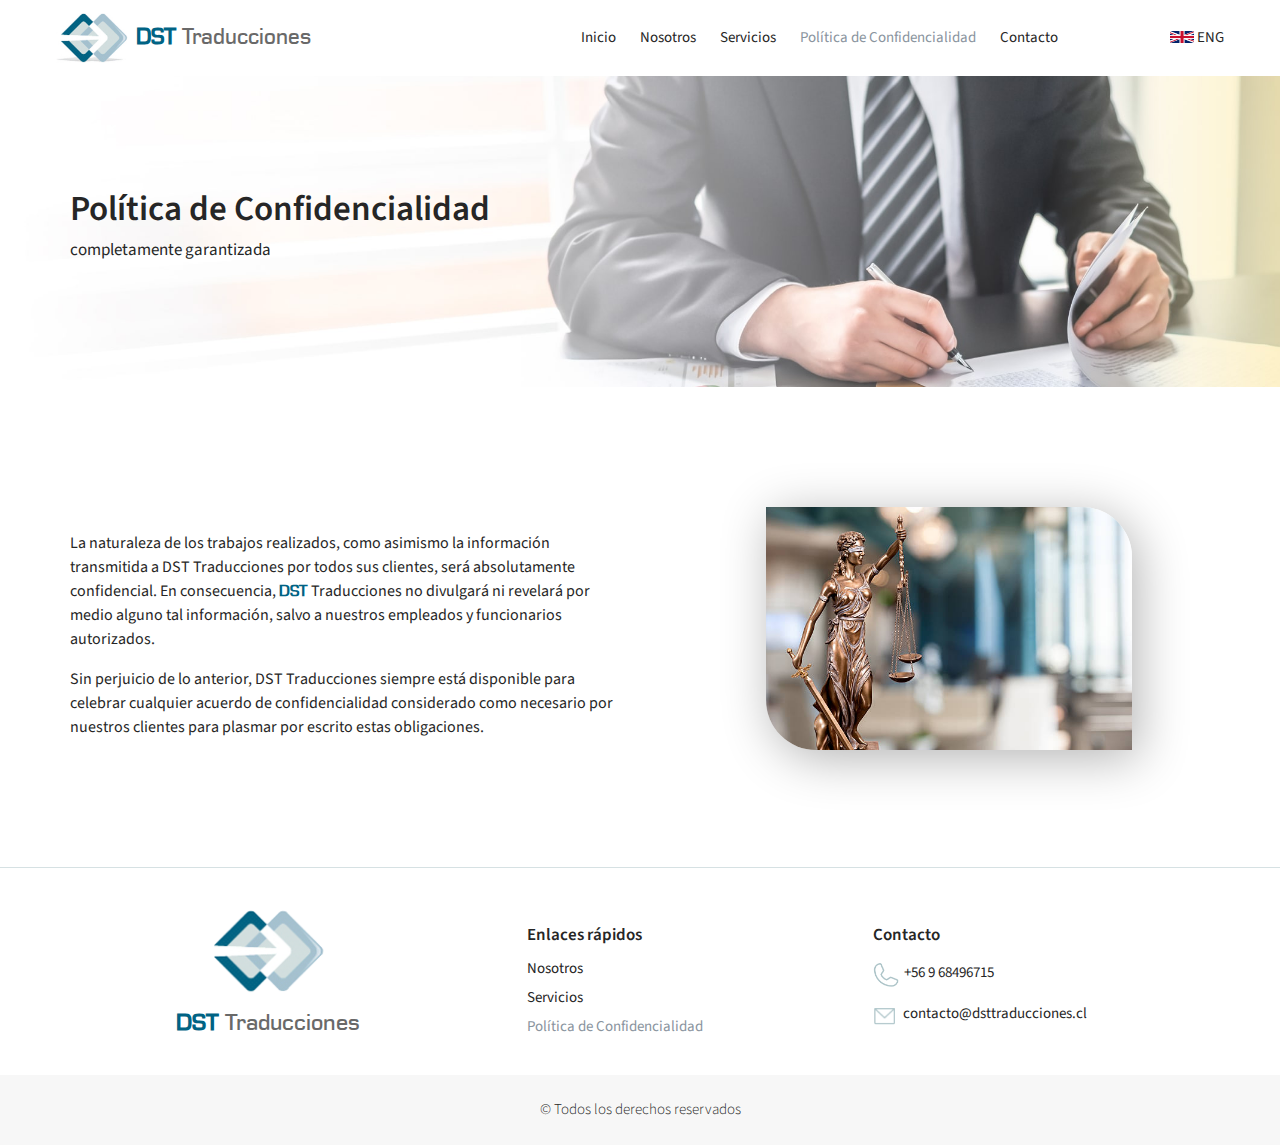
<file: confidencialidad.html>
<!DOCTYPE html>
<html lang="es">
<head>
  <meta charset="UTF-8">
  <meta http-equiv="X-UA-Compatible" content="IE=edge">
  <meta name="viewport" content="width=device-width, initial-scale=1.0">
  <link rel="preconnect" href="https://fonts.googleapis.com">
 <link rel="preconnect" href="https://fonts.gstatic.com" crossorigin>
 <link href="https://fonts.googleapis.com/css2?family=Source+Sans+Pro:wght@300;400;600;700&display=swap" rel="stylesheet">
  <link rel="stylesheet" href="https://cdn.jsdelivr.net/npm/bootstrap@4.6.0/dist/css/bootstrap.min.css" integrity="sha384-B0vP5xmATw1+K9KRQjQERJvTumQW0nPEzvF6L/Z6nronJ3oUOFUFpCjEUQouq2+l" crossorigin="anonymous">
  <link rel="stylesheet" href="assets/css/main.css">
  <title>DST Traducciones</title>
  <link rel="shortcut icon" type="image/png" href="assets/img/logo-png-s.png">
</head>
<body>
  
  <nav class="navbar navbar-expand-lg navbar-light bg-white fixed-top px-md-5 px-lg-4 px-xl-5">
    <a class="navbar-brand nav-nombre pl-xl-2" href="index.html"><img class="img-fluid nav-logo pr-2" src="assets/img/logo.jpg" alt="" srcset=""><span class="nav-green nav-nombre">DST </span><span class="nav-gray nav-nombre">Traducciones</span></a>
    <button class="navbar-toggler" type="button" data-toggle="collapse" data-target="#navbarNavAltMarkup" aria-controls="navbarNavAltMarkup" aria-expanded="false" aria-label="Toggle navigation">
      <span class="navbar-toggler-icon"></span>
    </button>
    <div class="collapse navbar-collapse" id="navbarNavAltMarkup">
      <div class="navbar-nav ml-auto pl-2 pl-lg-0">
        <a class="nav-link pt-3 pt-lg-2" href="index.html">Inicio<span class="sr-only">(current)</span></a>
        <a class="nav-link pl-lg-3" href="about-us.html">Nosotros</a>
        <a class="nav-link pl-lg-3" href="servicios.html">Servicios</a>
        <a class="nav-link pl-lg-3 active" href="confidencialidad.html">Política de Confidencialidad</a>
        <a class="nav-link pr-lg-5 pl-lg-3" href="#footer">Contacto</a>
        <a class="nav-link pl-xl-5 pr-xl-2 pb-3 pb-lg-2" href="confidencialidad-english.html"><img class="img-fluid nav-bandera-b ml-lg-3" src="assets/img/bandera-B.jpg" alt="" srcset=""> ENG</a>
      </div>
    </div>
  </nav>

  <header class="containter-fluid mb-4 header-confidencialidad">
    <div class="container texto-us">
      <h2 class="pt-1">Política de Confidencialidad</h2>
      <p class="mb-0">completamente garantizada</p>
    </div>   
  </header>

  <section class="container section-confidencialidad pb-2 pb-md-4 px-xl-0 pt-lg-4">
    <div class="row pb-3">
      <div class="col-12 col-lg-6 px-2 pl-lg-0 pr-lg-4">
        <p class="pt-xl-4">La naturaleza de los trabajos realizados, como asimismo la información transmitida a DST Traducciones por todos sus clientes, será absolutamente confidencial. En consecuencia, <span> DST </span>Traducciones no divulgará ni revelará por medio alguno tal información, salvo a nuestros empleados y funcionarios autorizados.</p>  
        <p class="pb-4 pb-lg-0">Sin perjuicio de lo anterior, DST Traducciones siempre está disponible para celebrar cualquier acuerdo de confidencialidad considerado como necesario por nuestros clientes para plasmar por escrito estas obligaciones.</p>
      </div>
      <div class="col-12 col-lg-6 pr-0 pl-0 pl-lg-5 text-center">
        <img class="img-fluid mt-md-3 mt-lg-0" src="assets/img/justicia-2.jpg" alt="">    
      </div>      
    </div>  
  </section>

   
  <footer id="footer" class="container-fluid px-0 footer-about-us">
    <div class="container">
      <div class="row">
        <div class="col-12 col-md-6 col-lg-4 text-center pl-0 pr-0 pr-md-1">
          <img class="footer-logo" src="assets/img/logo-png.png" alt="">
          <h3 class="green pt-2 pt-sm-3">DST <span class="grey">Traducciones</span></h3>
        </div>
        <div class="col-12 col-md-6 col-lg-4 d-none d-md-block footer-col-2 pt-md-3">
          <h5 class="pb-1">Enlaces rápidos</h5>
          <a href="about-us.html"><p class="">Nosotros</p></a>
          <a href="servicios.html"><p class="">Servicios</p></a>
          <a href="confidencialidad.html"><p class="link-gray">Política de Confidencialidad</p></a>
        </div>
        <div class="col-12 col-md-6 col-lg-4 text-center text-md-left footer-col-3 pt-5 pt-md-3">
          <h5 class="pb-2">Contacto</h5>
          <div class="footer-flex pb-3 footer-pg-interna-1">
            <img class="footer-phone pr-1" src="assets/img/footer-phone.png" alt="">
            <div><p class="mb-0">+56 9 68496715</p></div>
          </div>
          <div class="footer-flex footer-pg-interna-2">
            <img class="footer-sobre pr-2 mt-1" src="assets/img/footer-sobre.png" alt="">
            <div class=""><p>contacto@dsttraducciones.cl</p></div>
          </div>    
        </div>
      </div>
    </div>
  </footer>
  <div class="text-center footer-fondo py-4">
    <p class="mb-0">© Todos los derechos reservados</p>
  </div>


  <script src="https://code.jquery.com/jquery-3.6.0.js" integrity="sha256-H+K7U5CnXl1h5ywQfKtSj8PCmoN9aaq30gDh27Xc0jk=" crossorigin="anonymous"></script>
  <script src="https://cdn.jsdelivr.net/npm/popper.js@1.16.1/dist/umd/popper.min.js" integrity="sha384-9/reFTGAW83EW2RDu2S0VKaIzap3H66lZH81PoYlFhbGU+6BZp6G7niu735Sk7lN" crossorigin="anonymous"></script>
  <script src="https://cdn.jsdelivr.net/npm/bootstrap@4.6.0/dist/js/bootstrap.min.js" integrity="sha384-+YQ4JLhjyBLPDQt//I+STsc9iw4uQqACwlvpslubQzn4u2UU2UFM80nGisd026JF" crossorigin="anonymous"></script>
  <script src="assets/js/script.js"></script>
</body>
</html>
</file>
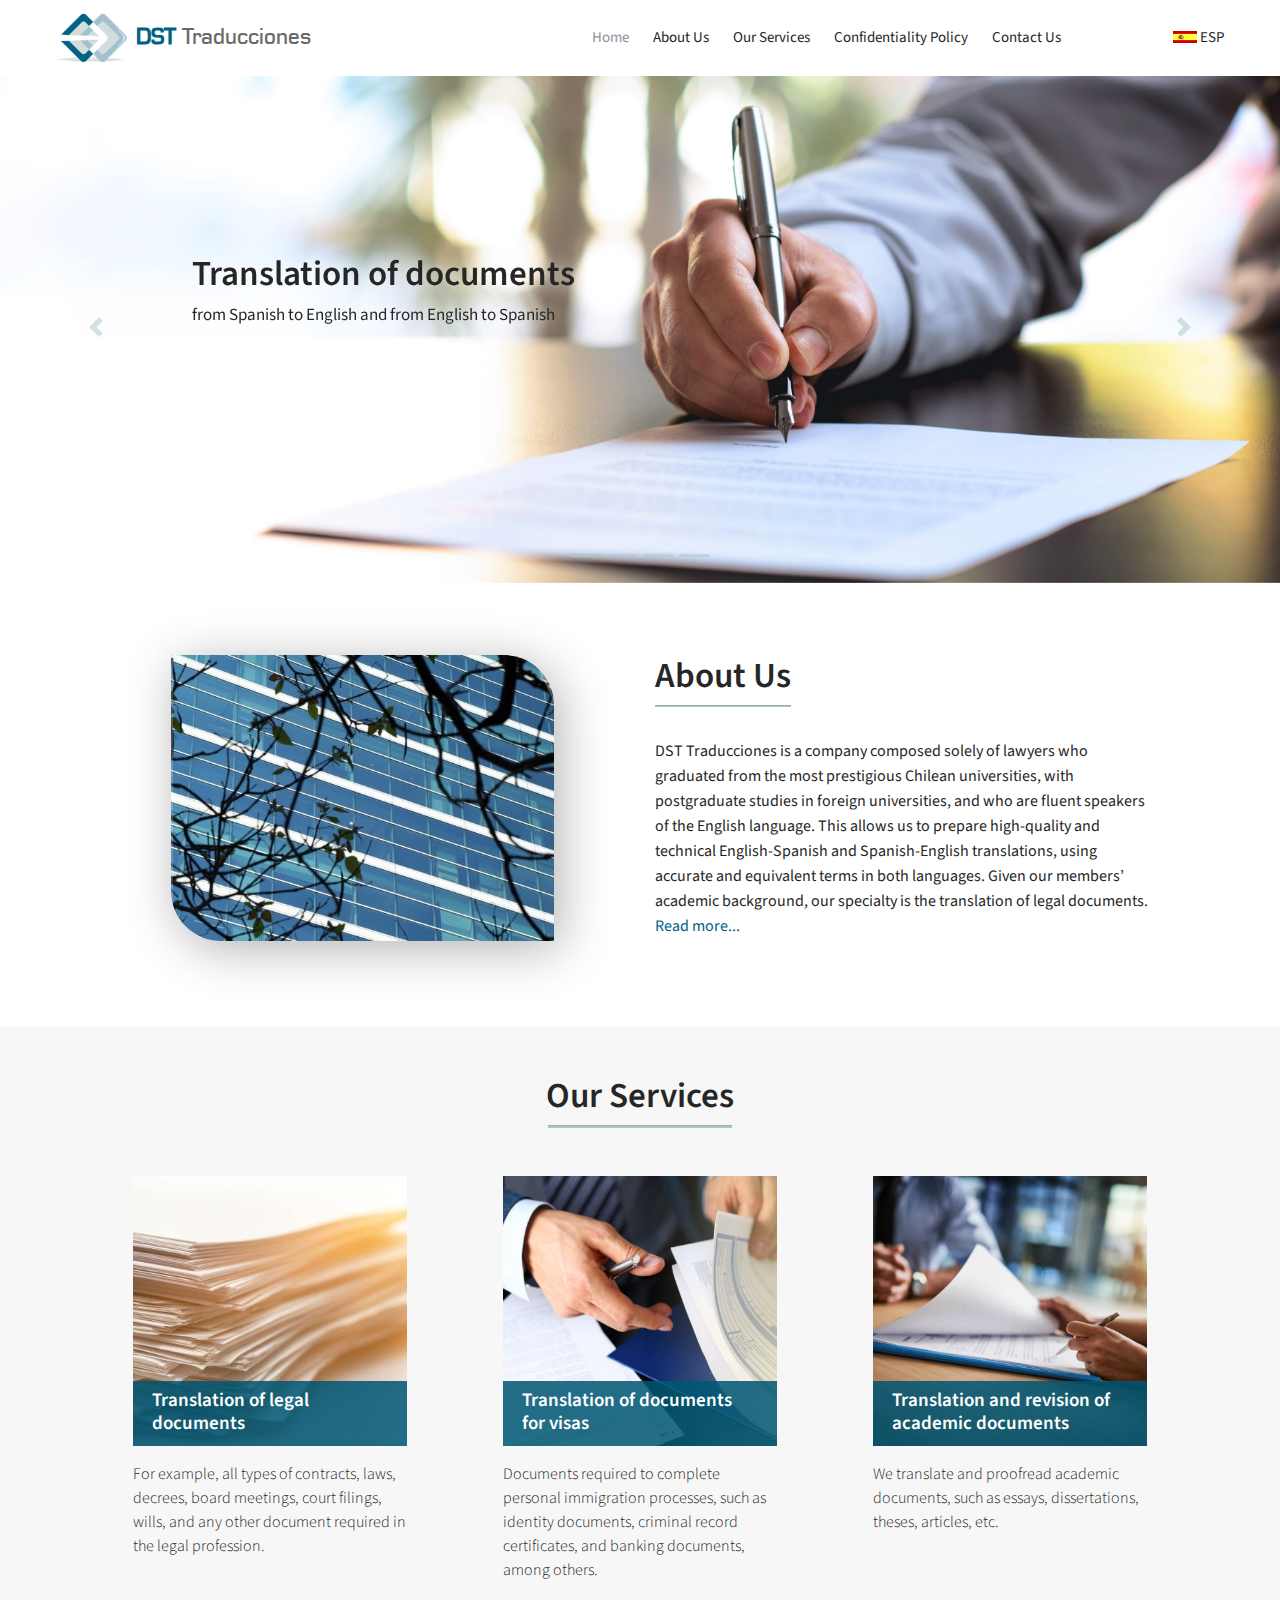
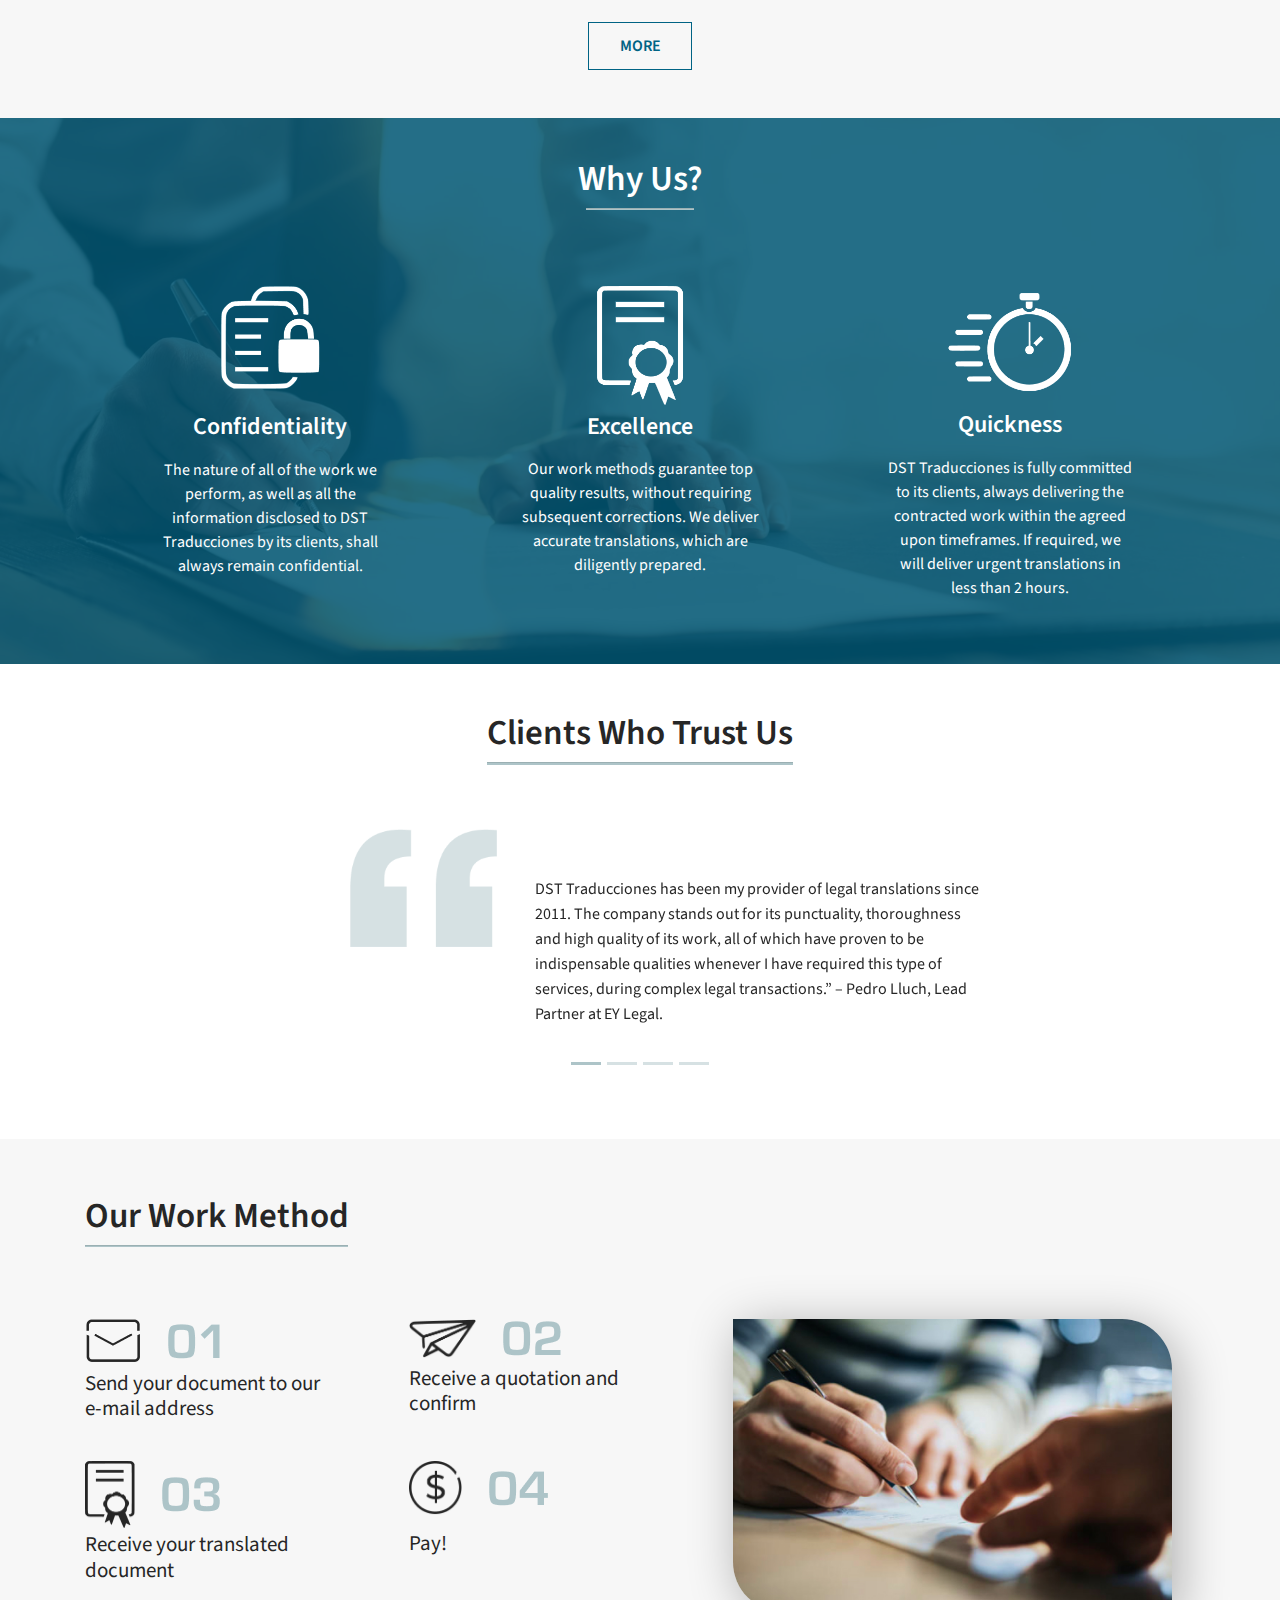
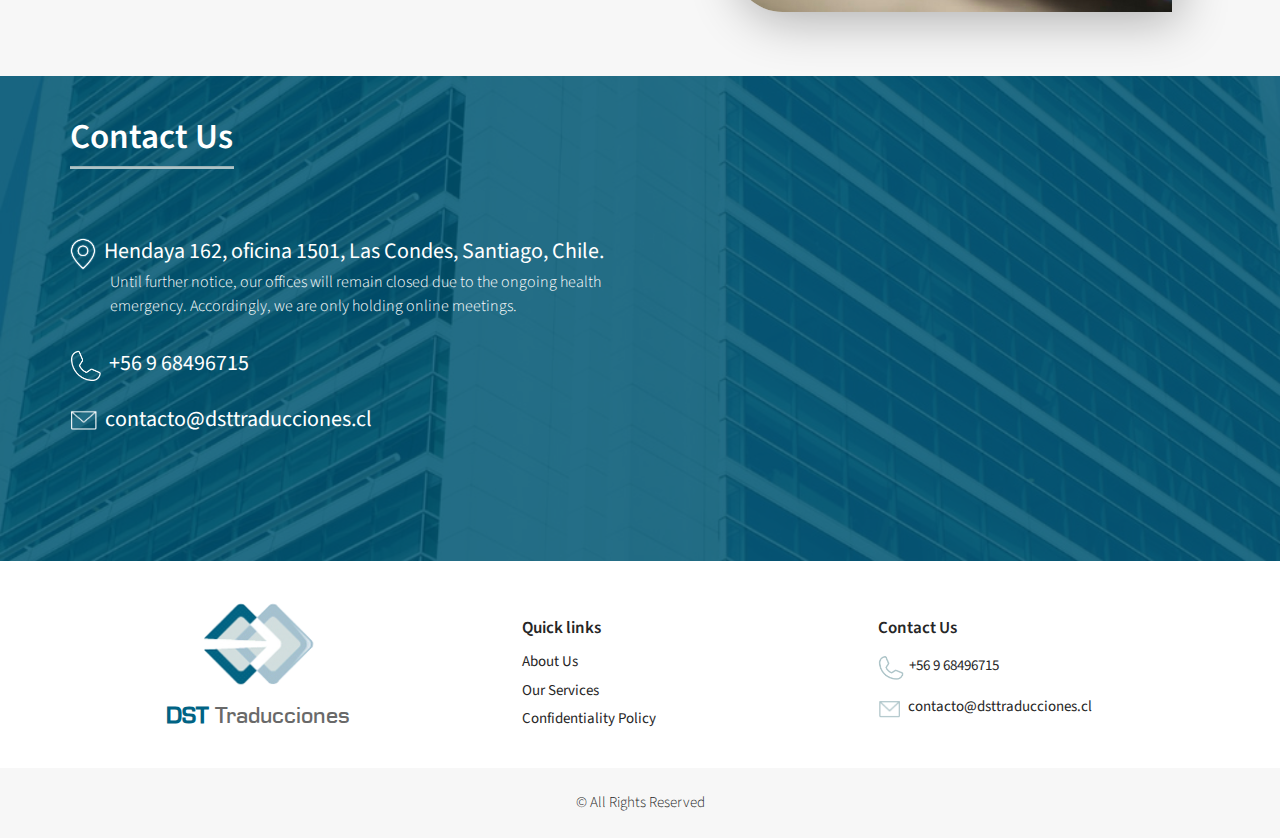
<file: index-english.html>
<!DOCTYPE html>
<html lang="en">
<head>
  <meta charset="UTF-8">
  <meta http-equiv="X-UA-Compatible" content="IE=edge">
  <meta name="viewport" content="width=device-width, initial-scale=1.0">
  <meta name="author" content="Ángeles Oliva">
  <meta name="format-detection" content="telephone=no">
  <meta name="keywords" content="translation, translations, lawyers, documents, legal, attorney, lawyer">
  <link rel="shortcut icon" type="image/png" href="assets/img/logo-png-s.png"> 
  <link rel="preconnect" href="https://fonts.googleapis.com">
  <link rel="preconnect" href="https://fonts.gstatic.com" crossorigin>
  <link href="https://fonts.googleapis.com/css2?family=Source+Sans+Pro:wght@300;400;600;700&display=swap" rel="stylesheet">
  <link rel="stylesheet" href="https://cdn.jsdelivr.net/npm/bootstrap@4.6.0/dist/css/bootstrap.min.css" integrity="sha384-B0vP5xmATw1+K9KRQjQERJvTumQW0nPEzvF6L/Z6nronJ3oUOFUFpCjEUQouq2+l" crossorigin="anonymous">
  <link rel="stylesheet" href="assets/css/main.css">
  <title>DST Traducciones</title>
</head>
<body>
  
  <nav class="navbar navbar-expand-lg navbar-light bg-white fixed-top px-md-5 px-lg-4 px-xl-5">
   
    <a class="navbar-brand nav-nombre pl-xl-2" href="index-english.html"><img class="img-fluid nav-logo pr-2" src="assets/img/logo.jpg" alt="" srcset=""><span class="nav-green nav-nombre">DST </span><span class="nav-gray nav-nombre">Traducciones</span></a>
    <button class="navbar-toggler" type="button" data-toggle="collapse" data-target="#navbarNavAltMarkup" aria-controls="navbarNavAltMarkup" aria-expanded="false" aria-label="Toggle navigation">
      <span class="navbar-toggler-icon"></span>
    </button>
    <div class="collapse navbar-collapse" id="navbarNavAltMarkup">
      <div class="navbar-nav ml-auto pl-2 pl-lg-0">
        <a class="nav-link active pt-3 pt-lg-2" href="index-english.html">Home<span class="sr-only">(current)</span></a>
        <a class="nav-link pl-lg-3" href="about-us-english.html">About Us</a>
        <a class="nav-link pl-lg-3" href="servicios-english.html">Our Services</a>
        <a class="nav-link pl-lg-3" href="confidencialidad-english.html">Confidentiality Policy</a>
        <a class="nav-link pr-lg-5 pl-lg-3" href="#contacto">Contact Us</a>
        <a class="nav-link pl-xl-5 pr-xl-2 pb-3 pb-lg-2" href="index.html"><img class="img-fluid nav-bandera-b ml-lg-3" src="assets/img/bandera-E.jpg" alt="" srcset=""> ESP</a>
      </div>
   
  </div>
  </nav>
  

  <header class="containter-fluid mb-4">
    <div id="carouselExampleCaptions" class="carousel slide" data-ride="carousel">
      <ol class="carousel-indicators">
        <li data-target="#carouselExampleCaptions" data-slide-to="0" class="active"></li>
        <li data-target="#carouselExampleCaptions" data-slide-to="1"></li>
        <li data-target="#carouselExampleCaptions" data-slide-to="2"></li>
        <li data-target="#carouselExampleCaptions" data-slide-to="3"></li>
      </ol>
      <div class="carousel-inner">
        <div class="carousel-item active" data-interval="7000">
          <img src="assets/img/carousel-1.jpg" class="d-block img-fluid" alt="...">
          <div class="carousel-caption text-left carousel-texto-home">
            <h2 class="">Translation of documents</h2>
            <p>from Spanish to English <span class="d-none d-md-inline-block">and from English to Spanish</span></p>
          </div>
        </div>
        <div class="carousel-item" data-interval="7000">
          <img src="assets/img/carousel-2.jpg" class="d-block img-fluid header-img-2" alt="...">
          <div class="carousel-caption text-left carousel-texto-home">
            <h2>High quality translation</h2>
            <p>of legal documents in less than 2 hours</p>
          </div>
        </div>
        <div class="carousel-item" data-interval="7000">
          <img src="assets/img/carousel-3.jpg" class="d-block img-fluid" alt="...">
          <div class="carousel-caption text-left carousel-texto-home">
            <h2>Confidentiality</h2>
            <p>is fully guaranteed</p>
          </div>
        </div>
        <div class="carousel-item" data-interval="7000">
          <img src="assets/img/carousel-4.jpg" class="d-block img-fluid header-img-4" alt="...">
          <div class="carousel-caption text-left carousel-texto-home">
            <h2>We are fully committed</h2>
            <p>to our clients</p>
          </div>
        </div>
      </div>
      <a class="carousel-control-prev" href="#carouselExampleCaptions" role="button" data-slide="prev">
        <span class="carousel-control-prev-icon" aria-hidden="true"></span>
        <span class="sr-only">Previous</span>
      </a>
      <a class="carousel-control-next" href="#carouselExampleCaptions" role="button" data-slide="next">
        <span class="carousel-control-next-icon" aria-hidden="true"></span>
        <span class="sr-only">Next</span>
      </a>
    </div>
  </header>


  <section class="container section-about">
    <div class="row">
      <div class="col-12 col-lg-6 text-center d-none d-lg-block">
        <img class="img-fluid mb-5 mb-lg-0" src="assets/img/nosotros.jpg" alt="">    
      </div>
      <div class="col-12 col-lg-6 pr-lg-0 pr-xl-3">
        <h2>About Us</h2>
        <hr>
        <p class="pr-lg-2 pr-xl-4">DST Traducciones is a company composed solely of lawyers who graduated from the most prestigious Chilean universities, with postgraduate studies in foreign  universities, and who are fluent speakers of the English language. <span class="d-none d-lg-inline">This allows us to prepare high-quality and technical English-Spanish and Spanish-English translations, using accurate and equivalent terms in both languages. Given our members’ academic background, our specialty is the translation of legal documents.</span><a href="about-us-english.html"> Read more...</a></p>  
      </div> 
    </div>    
  </section>


  <article class="container-fluid article-servicios article-services pb-5">
    <div class="container">
      <h2 class="text-center pt-5">Our Services</h2>
      <hr>
      <div class="row">
        <div class="col-12 col-md-6 col-lg-4 px-2 px-md-5 px-lg-4 px-xl-5">
          <div class="servicio-1 text-white align-bottom">
            <h5>Translation of legal documents</h5>
          </div>
          <p class="d-lg-none">All types of contracts, laws, decrees, board meetings, court filings, wills, and any other document required in the legal profession.</p>
          <p class="d-none d-lg-block">For example, all types of contracts, laws, decrees, board meetings, court filings, wills, and any other document required in the legal profession.</p>
        </div>
        <div class="col-12 col-md-6 col-lg-4 px-2 px-md-5 px-lg-4 px-xl-5">
          <div class="servicio-2 text-white">
            <h5>Translation of documents for visas</h5>
          </div>
          <p class="d-lg-none">Documents required to complete personal immigration processes, such as identity documents, criminal record certificates, among others.</p>
          <p class="d-none d-lg-block">Documents required to complete personal immigration processes, such as identity documents, criminal record certificates, and banking documents, among others.</p>
        </div>
        <div class="col-12 col-md-6 col-lg-4 px-2 px-md-5 px-lg-4 px-xl-5">
          <div class="servicio-3 text-white">
            <h5>Translation and revision of academic documents</h5>
          </div>
          <p>We translate and proofread academic documents, such as essays, dissertations, theses, articles, etc.</p>
        </div>
      </div>
      <div class="text-center">
        <a href="servicios-english.html"><button class="servicios-button">MORE</button></a>
      </div>
    </div>
  </article>

  <article id="article-why" class="container-fluid article-why-us px-0">
    <div class="article-filter article-why-us-en text-white text-center pt-3">
      <h2 class="pt-4 pt-md-5 pt-lg-4">Why Us?</h2>
      <hr>
      <div class="container article-container">
        <div class="row">
          <div class="col-12 col-md-4">
            <img class="img-fluid pb-3 pb-md-4 pt-1 article-confidencialidad-img" src="assets/img/confidencialidad.png" alt="">
            <h4 class="pt-1 pb-5 pt-lg-0 pb-lg-0">Confidentiality</h4>
            <p class="px-2 px-md-5 px-lg-4 px-xl-5 pt-1 pt-md-2 pb-4 d-none d-lg-block">The nature of all of the work we perform, as well as all the information disclosed to DST Traducciones by its clients, shall always remain confidential.</p>
          </div>
          <div class="col-12 col-md-4">
            <img class="img-fluid pb-1 pb-md-2 pt-1 article-excelencia-img" src="assets/img/excelencia.png" alt="">
            <h4 class="pt-1 pb-5 pt-lg-0 pb-lg-0">Excellence</h4>
            <p class="px-2 px-md-5 px-lg-4 px-xl-5 pt-1 pt-md-2 pb-3 d-none d-lg-block">Our work methods guarantee top quality results, without requiring subsequent corrections. We deliver accurate translations, which are diligently prepared.</p>
          </div>
          <div class="col-12 col-md-4">
            <img class="img-fluid pb-1 pb-md-2 article-rapidez-img" src="assets/img/rapidez.png" alt="">
            <h4 class="pt-1 pb-5 pt-lg-0 pb-lg-0">Quickness</h4>
            <p class="px-2 px-md-5 px-lg-4 px-xl-5 pt-1 pt-md-2 pb-5 d-none d-lg-block">DST Traducciones is fully committed to its clients, always delivering the contracted work within the agreed upon timeframes. If required, we will deliver urgent translations in less than 2 hours.</p>
          </div>
        </div>
      </div>     
    </div>
  </article>


  <section class="container section-testimonios section-testimonials text-sm-center pb-5 d-none d-lg-block">
    <h2 class="pl-1 pl-sm-0">Clients Who Trust Us</h2>
    <hr>
    <div class="carousel-testimonios">

      <div id="carouselExampleIndicators" class="carousel slide" data-ride="carousel">
        <ol class="carousel-indicators">
          <li data-target="#carouselExampleIndicators" data-slide-to="0" class="active"></li>
          <li data-target="#carouselExampleIndicators" data-slide-to="1"></li>
          <li data-target="#carouselExampleIndicators" data-slide-to="2"></li>
          <li data-target="#carouselExampleIndicators" data-slide-to="3"></li>
        </ol>
        <div class="carousel-inner text-left">
          <div class="carousel-item active" data-interval="10000">
            <div class="row">
              <div class="col-12 col-sm-4 text-center padre-comillas">
                <img class="img-fluid comillas" src="assets/img/abre-comillas.png" alt="">
              </div>
              <div class="col-12 col-sm-8">
                <p class="pt-4 py-sm-5 pb-5">DST Traducciones has been my provider of legal translations since 2011. The company stands out for its punctuality, thoroughness and high quality of its work, all of which have proven to be indispensable qualities whenever I have required this type of services, during complex legal transactions.” – Pedro Lluch, Lead Partner at EY Legal.</p>
              </div>
            </div> 
          </div>
          <div class="carousel-item" data-interval="10000">
            <div class="row">
              <div class="col-12 col-sm-4 text-center padre-comillas">
                <img class="img-fluid comillas" src="assets/img/abre-comillas.png" alt="">
              </div>
              <div class="col-12 col-sm-8">
                <p class="pt-4 py-sm-5 pb-5">The most valued trait of DST’s translations is their accuracy. Since its members are very qualified attorneys, who specialize in legal English, we are always certain that their translations will convey the actual and accurate meaning and scope of the documents we need to translate, and not only their literal wording”. – Marcos Contreras, Partner at BACS Abogados.</p>
              </div>
            </div> 
          </div> 
          <div class="carousel-item" data-interval="10000">
            <div class="row">
              <div class="col-12 col-sm-4 text-center padre-comillas">
                <img class="img-fluid comillas comillas-3" src="assets/img/abre-comillas.png" alt="">
              </div>
              <div class="col-12 col-sm-8">
                <p class="pt-4 py-sm-5 pb-5">Our office has preferred DST Traducciones over other translators for several years now, because we are guaranteed to receive timely and high-quality services, provided at fair market prices.” – Pedro Rencoret, Partner at Pellegrini & Rencoret.</p>
              </div>
            </div> 
          </div>
          <div class="carousel-item" data-interval="10000">
            <div class="row">
              <div class="col-12 col-sm-4 text-center padre-comillas">
                <img class="img-fluid comillas comillas-3" src="assets/img/abre-comillas.png" alt="">
              </div>
              <div class="col-12 col-sm-8">
                <p class="pt-4 py-sm-5 pb-5">I entrust DST with the translation of all my legal documents, because I know for certain that I will receive top-quality work, precise in legal nuances, and always timely. This helps me save time in revisions and corrections.” – Felipe Barrera, General Counsel & Compliance Manager of LG Electronics.</p>
              </div>
            </div> 
          </div>
        </div>
      </div>
    </div>
  </section>
  

  <section class="container-fluid section-metodologia section-method">
    <div class="container">
      <h2 class="pr-5">Our Work Method</h2>
      <hr>
      <div class="row">
        <div class="col-12 col-lg-7 pl-1 pl-sm-0 pr-0 pr-md-2">
          <div class="row metodologia-row-1">
            <div class="col-6 pl-0 pr-md-4">
              <img class="img-fluid metodologia-sobre pr-4" src="assets/img/sobre.png" alt="">
              <img class="img-fluid metodologia-numero pt-3 pt-sm-0 pr-5 pr-sm-0" src="assets/img/01.png" alt="">
              <h6 class="pt-2 pr-3 pr-md-5">Send your document to our e-mail address</h6>
            </div>
            <div class="col-6 pl-0 pr-0 pr-md-4 pl-5 pl-md-1">
              <img class="img-fluid metodologia-avion pr-1 pr-sm-3 pr-md-4" src="assets/img/avion.png" alt="">
              <img class="img-fluid metodologia-numero pt-3 pt-sm-0" src="assets/img/02.png" alt="">
              <h6 class="pt-2 pr-md-5">Receive a quotation and confirm</h6>
            </div>
          </div>
          <div class="row">
            <div class="col-6 pl-0 pr-4">
              <img class="img-fluid metodologia-doc pr-5 pr-sm-4" src="assets/img/doc.png" alt="">
              <img class="img-fluid metodologia-numero py-2 py-sm-0" src="assets/img/03.png" alt="">
              <h6 class="pt-1 pr-sm-5">Receive your translated document</h6>
            </div>
            <div class="col-6 pl-0 pr-0 pr-md-2 pl-5 pl-md-1">
              <img class="img-fluid metodologia-money pr-3 pr-md-4" src="assets/img/money.png" alt="">
              <img class="img-fluid metodologia-numero pt-3 pt-sm-0 pr-3 pr-sm-0" src="assets/img/04.png" alt="">
              <h6 class="pt-3 pr-3 pr-sm-0">Pay!</h6>
            </div>
          </div>
        </div>

        <div class="col-lg-5 d-none d-lg-block px-0">
        <img class="img-fluid metodologia-foto" src="assets/img/metodologia.jpg" alt="">
        </div>
      </div>
    </div>
  </section>


  <section id="contacto" class="container-fluid section-location section-location-en px-0">
    <div class="article-filter text-white pt-3 pb-3 pb-md-5 pb-xl-4">
      <div class="container pl-3 pl-lg-0 px-4 px-md-2">
        <h2 class="pt-4 pt-lg-4">Contact Us</h2>
        <hr>
        <div class="row">
          <div class="col-12 col-md-7 pl-0">
            <div class="location-flex pt-lg-3 pt-xl-4">
              <img class="pr-2 location-icono-map img-fluid" src="assets/img/icono-location.png" alt="">
              <div><h4 class="mb-2 mb-lg-0">Hendaya 162, oficina 1501, Las Condes, Santiago, Chile.</h4></div>
            </div>
            <p class="pl-md-4 ml-md-3 pr-3 pr-sm-5 mr-md-5 d-none d-md-block">Until further notice, our offices will remain closed due to the ongoing health emergency. Accordingly, we are only holding online meetings.</p>
            <div class="location-flex pt-3">
              <img class="pr-2 location-icono-phone img-fluid" src="assets/img/icono-phone.png" alt="">
              <div class="text-white"><h4 class=" text-white mb-0">+56 9 68496715</h4></div>
            </div>
            <div class="location-flex pt-3 pt-lg-4 pb-4 pb-md-1">
              <img class="pr-2 location-icono-sobre img-fluid mt-1" src="assets/img/icono-sobre.png" alt="">
              <div><h4 class="pb-2 pb-md-1 mb-0">contacto@dsttraducciones.cl</h4></div>
            </div>  
          </div>
          
          <div class="col-12 col-md-5 px-0 px-sm-1">
            <div class="pt-3 pt-md-0 pb-5 pb-sm-3">
              <iframe class="mapa" src="https://www.google.com/maps/embed?pb=!1m18!1m12!1m3!1d3330.218511403889!2d-70.5944497848015!3d-33.417547080783436!2m3!1f0!2f0!3f0!3m2!1i1024!2i768!4f13.1!3m3!1m2!1s0x9662cf15d4ac0e23%3A0xee832eaaaeeae372!2sHendaya%20162%2C%20Las%20Condes%2C%20Regi%C3%B3n%20Metropolitana!5e0!3m2!1ses!2scl!4v1625625451103!5m2!1ses!2scl" style="border:0;" allowfullscreen="" loading="lazy"></iframe>
            </div>
          </div>
        </div>
      </div>
    </div>
  </section>


  <footer id="footer" class="container px-0">
    <div class="row">
      <div class="col-12 col-md-6 col-lg-4 text-center pl-0 pr-0 pr-md-1">
        <img class="footer-logo" src="assets/img/logo-png.png" alt="">
        <h3 class="green pt-2 pt-sm-3">DST <span class="grey">Traducciones</span></h3>
      </div>
      <div class="col-12 col-md-6 col-lg-4 d-none d-md-block footer-col-2 pt-md-3">
        <h5 class="pb-1">Quick links</h5>
        <a href="about-us-english.html"><p class="">About Us</p></a>
        <a href="servicios-english.html"><p class="">Our Services</p></a>
        <a href="confidencialidad-english.html"><p class="">Confidentiality Policy</p></a>
      </div>
      <div class="col-12 col-md-6 col-lg-4 d-none d-lg-block footer-col-3 pt-md-3">
        <h5 class="pb-2">Contact Us</h5>
        <div class="footer-flex pb-3">
          <img class="footer-phone pr-1" src="assets/img/footer-phone.png" alt="">
          <div><p class="mb-0">+56 9 68496715</p></div>
        </div>
        <div class="footer-flex">
          <img class="footer-sobre pr-2 mt-1" src="assets/img/footer-sobre.png" alt="">
          <div><p >contacto@dsttraducciones.cl</p></div>
        </div>    
      </div>
    </div>
  </footer>
  <div class="text-center footer-fondo py-4">
    <p class="mb-0">© All Rights Reserved</p>
  </div>


  <script src="https://code.jquery.com/jquery-3.6.0.js" integrity="sha256-H+K7U5CnXl1h5ywQfKtSj8PCmoN9aaq30gDh27Xc0jk=" crossorigin="anonymous"></script>
  <script src="https://cdn.jsdelivr.net/npm/popper.js@1.16.1/dist/umd/popper.min.js" integrity="sha384-9/reFTGAW83EW2RDu2S0VKaIzap3H66lZH81PoYlFhbGU+6BZp6G7niu735Sk7lN" crossorigin="anonymous"></script>
  <script src="https://cdn.jsdelivr.net/npm/bootstrap@4.6.0/dist/js/bootstrap.min.js" integrity="sha384-+YQ4JLhjyBLPDQt//I+STsc9iw4uQqACwlvpslubQzn4u2UU2UFM80nGisd026JF" crossorigin="anonymous"></script>
  <script src="assets/js/script.js"></script>
</body>
</html>
</file>
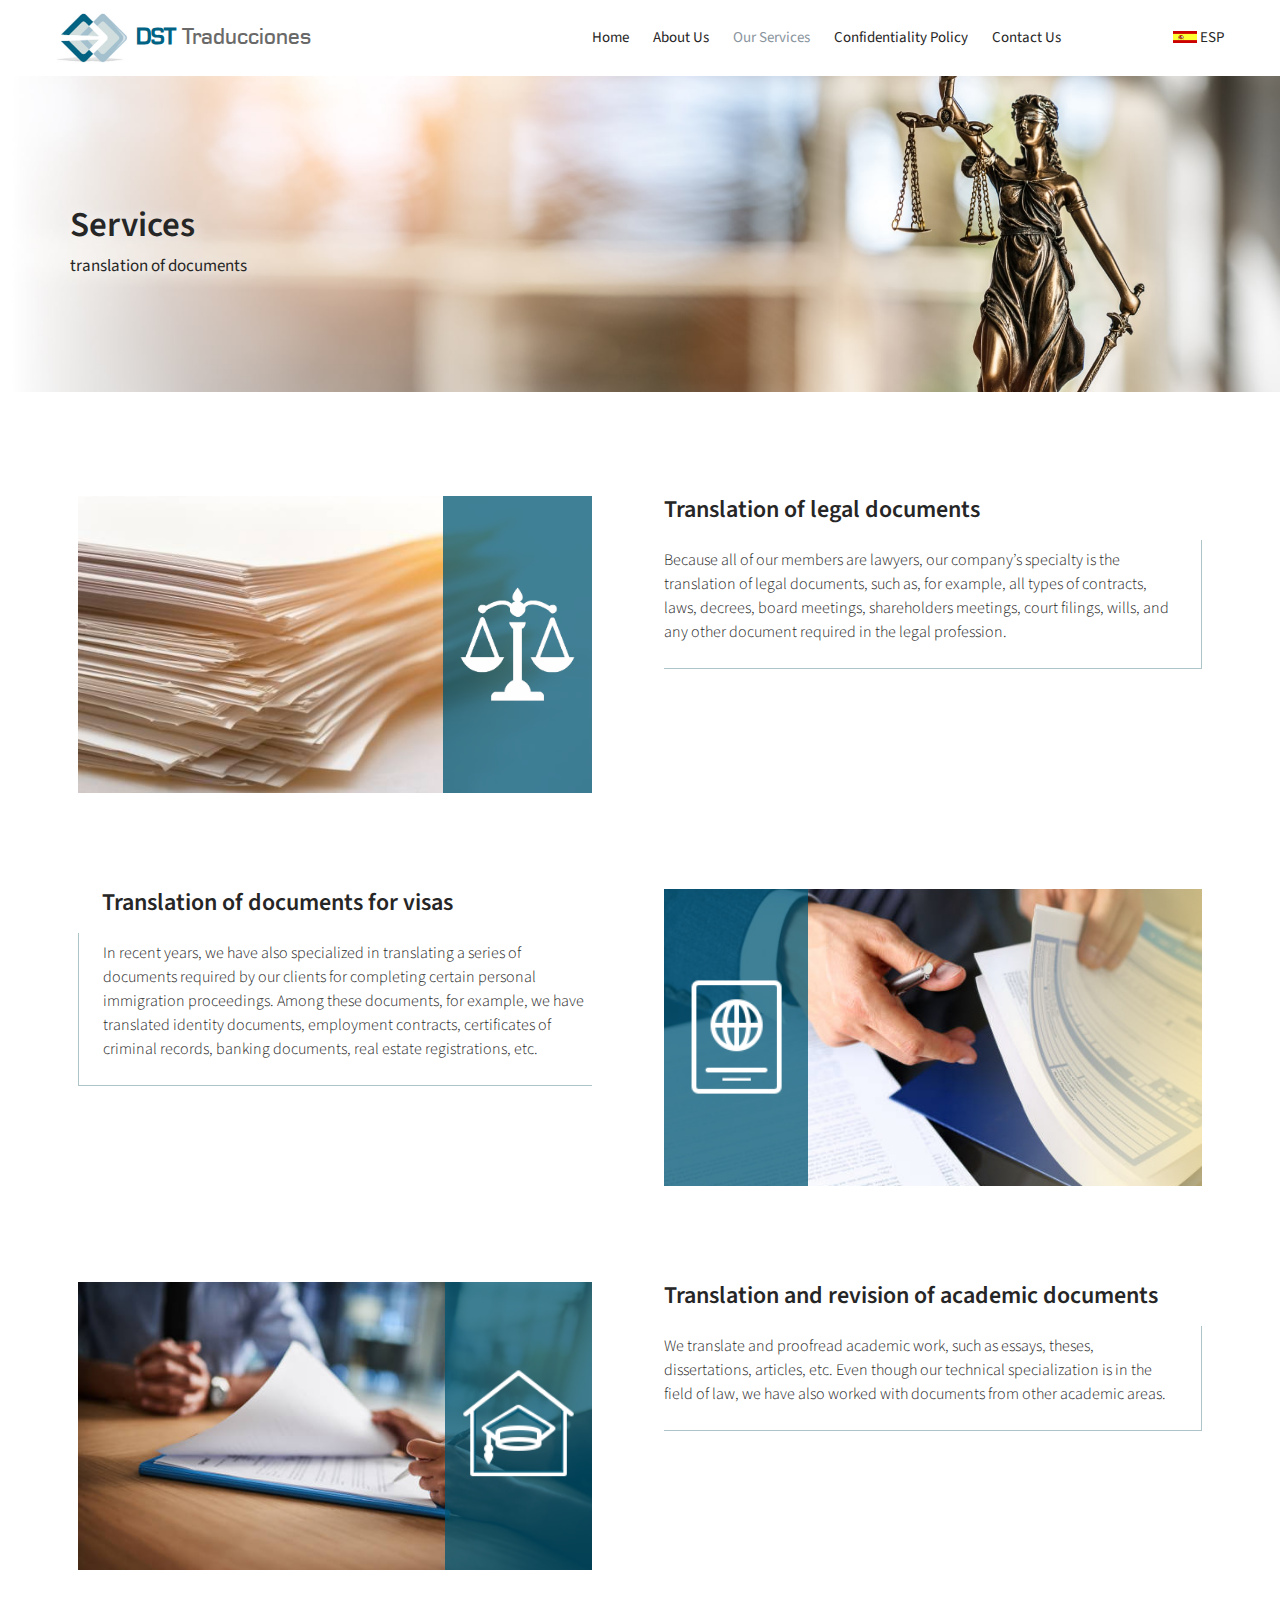
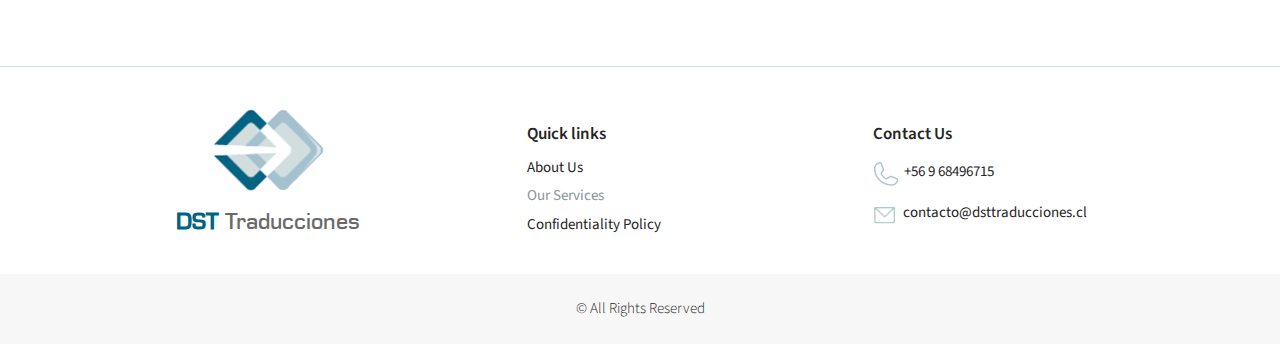
<file: servicios-english.html>
<!DOCTYPE html>
<html lang="es">
<head>
  <meta charset="UTF-8">
  <meta http-equiv="X-UA-Compatible" content="IE=edge">
  <meta name="viewport" content="width=device-width, initial-scale=1.0">
  <link rel="preconnect" href="https://fonts.googleapis.com">
  <link rel="preconnect" href="https://fonts.gstatic.com" crossorigin>
  <link href="https://fonts.googleapis.com/css2?family=Source+Sans+Pro:wght@300;400;600;700&display=swap" rel="stylesheet">
  <link rel="stylesheet" href="https://cdn.jsdelivr.net/npm/bootstrap@4.6.0/dist/css/bootstrap.min.css" integrity="sha384-B0vP5xmATw1+K9KRQjQERJvTumQW0nPEzvF6L/Z6nronJ3oUOFUFpCjEUQouq2+l" crossorigin="anonymous">
  <link rel="stylesheet" href="assets/css/main.css">
  <title>DST Traducciones</title>
  <link rel="shortcut icon" type="image/png" href="assets/img/logo-png-s.png">
</head>
<body>
  
  <nav class="navbar navbar-expand-lg navbar-light bg-white fixed-top px-md-5 px-lg-4 px-xl-5">
    <a class="navbar-brand nav-nombre pl-xl-2" href="index-english.html"><img class="img-fluid nav-logo pr-2" src="assets/img/logo.jpg" alt="" srcset=""><span class="nav-green nav-nombre">DST </span><span class="nav-gray nav-nombre">Traducciones</span></a>
    <button class="navbar-toggler" type="button" data-toggle="collapse" data-target="#navbarNavAltMarkup" aria-controls="navbarNavAltMarkup" aria-expanded="false" aria-label="Toggle navigation">
      <span class="navbar-toggler-icon"></span>
    </button>
    <div class="collapse navbar-collapse" id="navbarNavAltMarkup">
      <div class="navbar-nav ml-auto pl-2 pl-lg-0">
        <a class="nav-link pt-3 pt-lg-2" href="index-english.html">Home<span class="sr-only">(current)</span></a>
        <a class="nav-link pl-lg-3" href="about-us-english.html">About Us</a>
        <a class="nav-link pl-lg-3 active" href="servicios-english.html">Our Services</a>
        <a class="nav-link pl-lg-3" href="confidencialidad-english.html">Confidentiality Policy</a>
        <a class="nav-link pr-lg-5 pl-lg-3" href="#footer">Contact Us</a>
        <a class="nav-link pl-xl-5 pr-xl-2 pb-3 pb-lg-2" href="servicios.html"><img class="img-fluid nav-bandera-b ml-lg-3" src="assets/img/bandera-E.jpg" alt="" srcset=""> ESP</a>
      </div>
    </div>
  </nav>

  <header class="containter-fluid mb-4 header-servicios">
    <div class="container texto-us">
      <h2 class="pt-1">Services</h2>
      <p class="mb-0">translation of documents</p>
    </div>   
  </header>

  <section class="container servicios-pagina px-0">
    <div class="row pb-md-5 px-2 px-md-0 px-xl-2">
      <div class="col-12 col-md-6 pl-4 pr-4 pl-lg-0 pr-lg-5">
        <div class="servicio-11">
          <div class="servicio-filter ml-auto"><img class="px-3 img-fluid" src="assets/img/icono-justicia.png" alt=""></div>
        </div>
      </div>
      <div class="col-12 col-md-6 pl-4 pr-4 pr-lg-0">
        <h3 class="pt-4 pt-md-0 pb-md-2">Translation of legal documents</h3>
        <p class="pr-lg-4 pb-lg-4 servicio-11-p">Because all of our members are lawyers, our company’s specialty is the translation of legal documents, such as, for example, all types of contracts, laws, decrees, board meetings, shareholders meetings, court filings, wills, and any other document required in the legal profession.</p>
      </div>
    </div>

    <div class="row py-5 px-2 px-md-0 px-xl-2">
      <div class="col-12 col-md-6 pl-4 px-4 d-md-none pt-2">
        <div class="servicio-22">
          <div class="servicio-filter"><img class="px-4 img-fluid" src="assets/img/icono-visa.png" alt=""></div>
        </div>
      </div>
      <div class="col-12 col-md-6 pl-4 pr-4 pl-lg-0 pr-lg-5">
        <h3 class="pt-4 pt-md-0 pl-lg-4 pb-md-2">Translation of documents for visas</h3>
        <p class="pl-lg-4 pb-lg-4 servicio-22-p">In recent years, we have also specialized in translating a series of documents required by our clients for completing certain personal immigration proceedings. Among these documents, for example, we have translated identity documents, employment contracts, certificates of criminal records, banking documents, real estate registrations, etc.</p>
      </div>
      <div class="col-12 col-md-6 pl-4 pr-4 pr-lg-0 d-none d-md-block">
        <div class="servicio-22">
          <div class="servicio-filter"><img class="px-4 img-fluid" src="assets/img/icono-visa.png" alt=""></div>
        </div>
      </div>
    </div>

    <div class="row py-md-5 px-2 px-md-0 px-xl-2">
      <div class="col-12 col-md-6 pl-4 pr-4 pl-lg-0 pr-lg-5">
        <div class="servicio-33">
          <div class="servicio-filter ml-auto"><img class="px-3" src="assets/img/icono-academia.png" alt=""></div>
        </div>
      </div>
      <div class="col-12 col-md-6 pl-4 pr-4 pr-lg-0">
        <h3 class="pt-4 pt-md-0 pb-md-2">Translation and revision of academic documents</h3>
        <p class="pr-lg-4 pb-lg-4 servicio-33-p">We translate and proofread academic work, such as essays, theses, dissertations, articles, etc. Even though our technical specialization is in the field of law, we have also worked with documents from other academic areas.</p>
      </div>
    </div>

  </section>
 

   
  <footer id="footer" class="container-fluid px-0 footer-about-us">
    <div class="container">
      <div class="row">
        <div class="col-12 col-md-6 col-lg-4 text-center pl-0 pr-0 pr-md-1">
          <img class="footer-logo" src="assets/img/logo-png.png" alt="">
          <h3 class="green pt-2 pt-sm-3">DST <span class="grey">Traducciones</span></h3>
        </div>
        <div class="col-12 col-md-6 col-lg-4 d-none d-md-block footer-col-2 pt-md-3">
          <h5 class="pb-1">Quick links</h5>
          <a href="about-us-english.html"><p class="">About Us</p></a>
          <a href="servicios-english.html"><p class="link-gray">Our Services</p></a>
          <a href="confidencialidad-english.html"><p class="">Confidentiality Policy</p></a>
        </div>
        <div class="col-12 col-md-6 col-lg-4 text-center text-md-left footer-col-3 pt-5 pt-md-3">
          <h5 class="pb-2">Contact Us</h5>
          <div class="footer-flex pb-3 footer-pg-interna-1">
            <img class="footer-phone pr-1" src="assets/img/footer-phone.png" alt="">
            <div><p class="mb-0">+56 9 68496715</p></div>
          </div>
          <div class="footer-flex footer-pg-interna-2">
            <img class="footer-sobre pr-2 mt-1" src="assets/img/footer-sobre.png" alt="">
            <div class=""><p>contacto@dsttraducciones.cl</p></div>
          </div>    
        </div>
      </div>
    </div>
  </footer>
  <div class="text-center footer-fondo py-4">
    <p class="mb-0">© All Rights Reserved</p>
  </div>


  <script src="https://code.jquery.com/jquery-3.6.0.js" integrity="sha256-H+K7U5CnXl1h5ywQfKtSj8PCmoN9aaq30gDh27Xc0jk=" crossorigin="anonymous"></script>
  <script src="https://cdn.jsdelivr.net/npm/popper.js@1.16.1/dist/umd/popper.min.js" integrity="sha384-9/reFTGAW83EW2RDu2S0VKaIzap3H66lZH81PoYlFhbGU+6BZp6G7niu735Sk7lN" crossorigin="anonymous"></script>
  <script src="https://cdn.jsdelivr.net/npm/bootstrap@4.6.0/dist/js/bootstrap.min.js" integrity="sha384-+YQ4JLhjyBLPDQt//I+STsc9iw4uQqACwlvpslubQzn4u2UU2UFM80nGisd026JF" crossorigin="anonymous"></script>
  <script src="assets/js/script.js"></script>
</body>
</html>
</file>
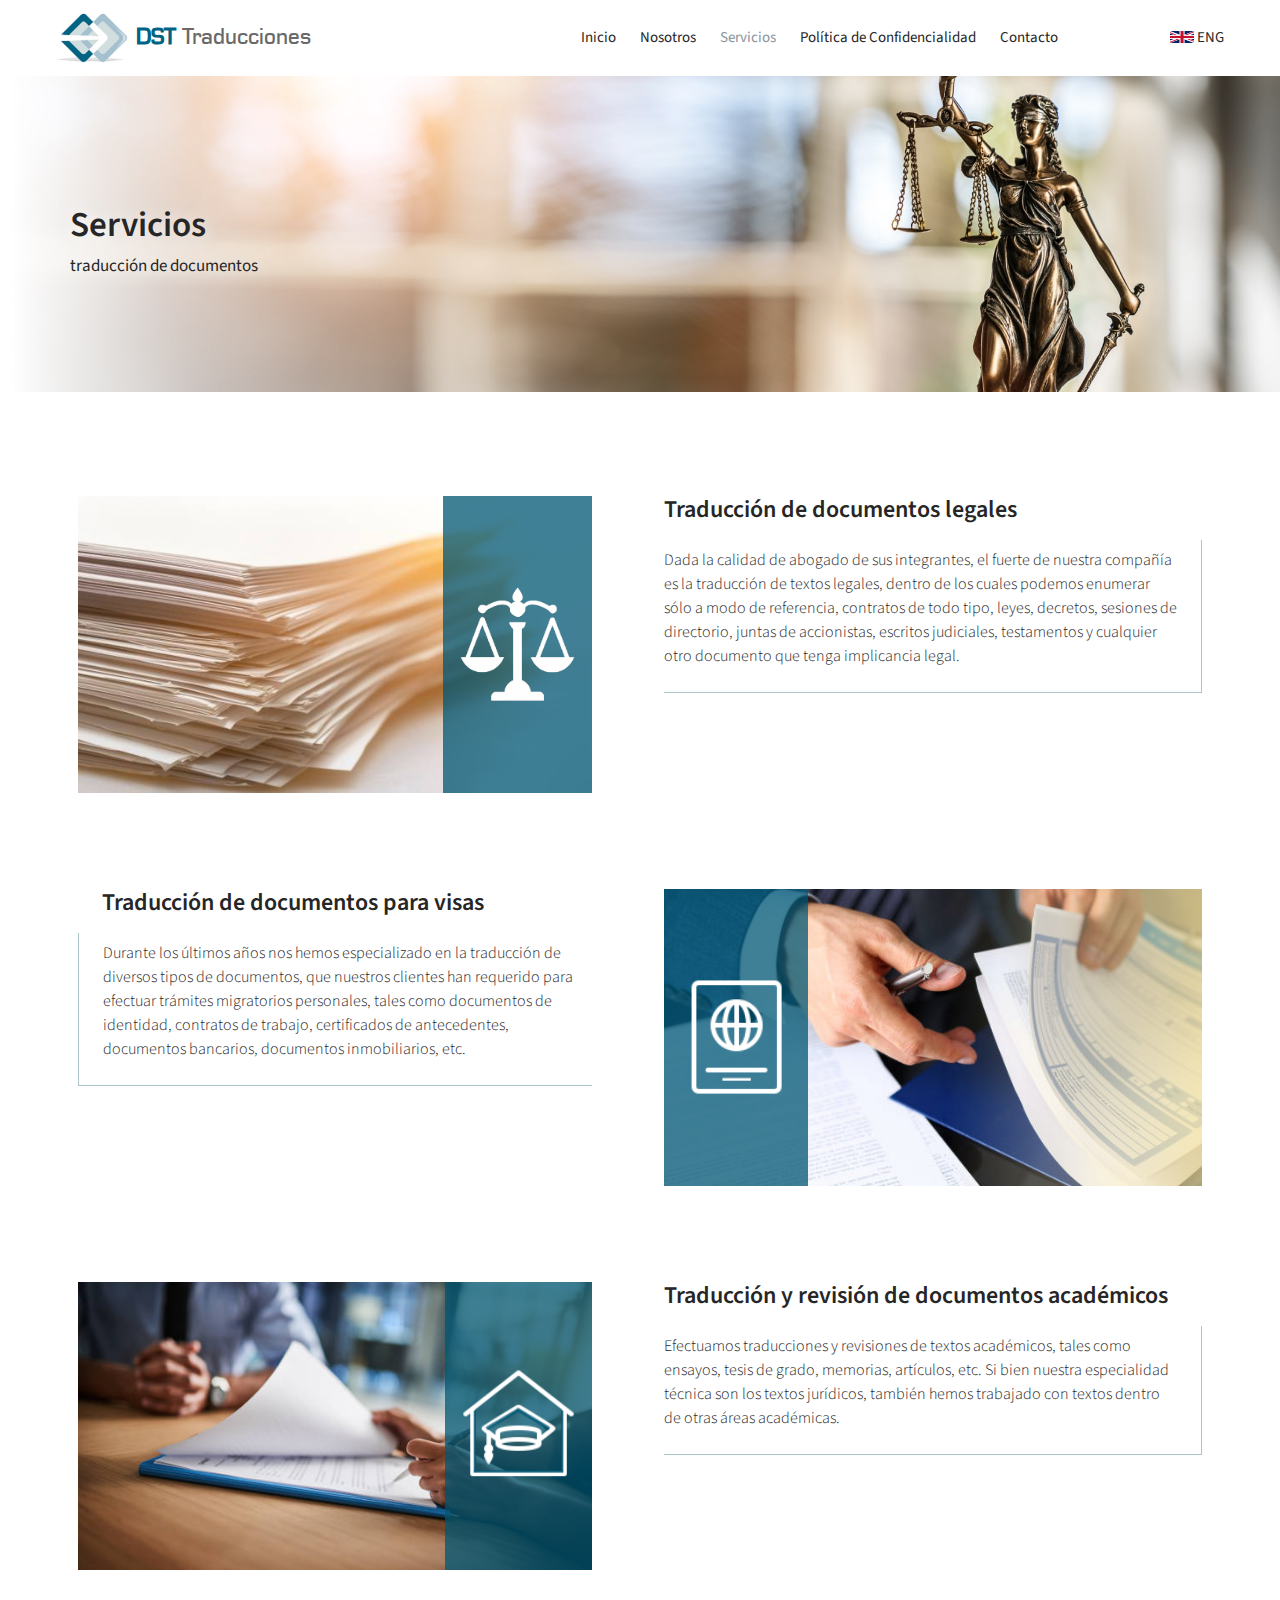
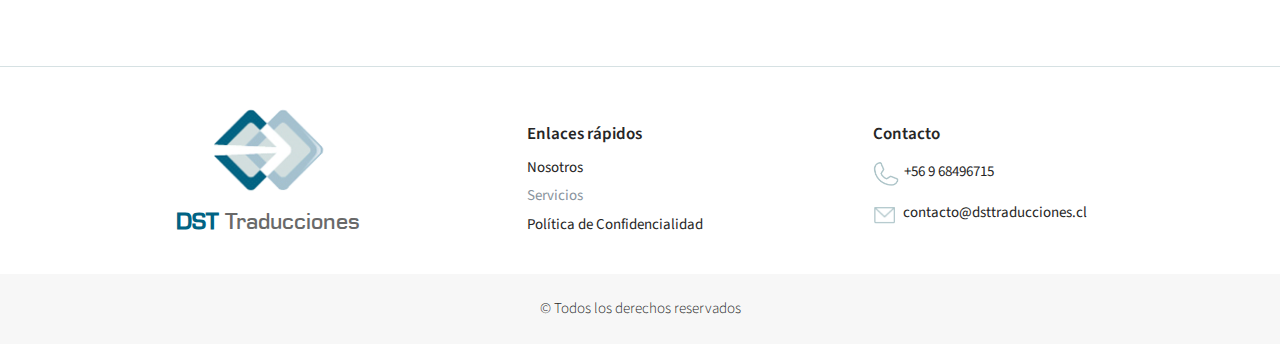
<file: servicios.html>
<!DOCTYPE html>
<html lang="es">
<head>
  <meta charset="UTF-8">
  <meta http-equiv="X-UA-Compatible" content="IE=edge">
  <meta name="viewport" content="width=device-width, initial-scale=1.0">
  <link rel="preconnect" href="https://fonts.googleapis.com">
  <link rel="preconnect" href="https://fonts.gstatic.com" crossorigin>
  <link href="https://fonts.googleapis.com/css2?family=Source+Sans+Pro:wght@300;400;600;700&display=swap" rel="stylesheet">
  <link rel="stylesheet" href="https://cdn.jsdelivr.net/npm/bootstrap@4.6.0/dist/css/bootstrap.min.css" integrity="sha384-B0vP5xmATw1+K9KRQjQERJvTumQW0nPEzvF6L/Z6nronJ3oUOFUFpCjEUQouq2+l" crossorigin="anonymous">
  <link rel="stylesheet" href="assets/css/main.css">
  <title>DST Traducciones</title>
  <link rel="shortcut icon" type="image/png" href="assets/img/logo-png-s.png">
</head>
<body>
  
  <nav class="navbar navbar-expand-lg navbar-light bg-white fixed-top px-md-5 px-lg-4 px-xl-5">
    <a class="navbar-brand nav-nombre pl-xl-2" href="index.html"><img class="img-fluid nav-logo pr-2" src="assets/img/logo.jpg" alt="" srcset=""><span class="nav-green nav-nombre">DST </span><span class="nav-gray nav-nombre">Traducciones</span></a>
    <button class="navbar-toggler" type="button" data-toggle="collapse" data-target="#navbarNavAltMarkup" aria-controls="navbarNavAltMarkup" aria-expanded="false" aria-label="Toggle navigation">
      <span class="navbar-toggler-icon"></span>
    </button>
    <div class="collapse navbar-collapse" id="navbarNavAltMarkup">
      <div class="navbar-nav ml-auto pl-2 pl-lg-0">
        <a class="nav-link pt-3 pt-lg-2" href="index.html">Inicio<span class="sr-only">(current)</span></a>
        <a class="nav-link pl-lg-3" href="about-us.html">Nosotros</a>
        <a class="nav-link pl-lg-3 active" href="servicios.html">Servicios</a>
        <a class="nav-link pl-lg-3" href="confidencialidad.html">Política de Confidencialidad</a>
        <a class="nav-link pr-lg-5 pl-lg-3" href="#footer">Contacto</a>
        <a class="nav-link pl-xl-5 pr-xl-2 pb-3 pb-lg-2" href="servicios-english.html"><img class="img-fluid nav-bandera-b ml-lg-3" src="assets/img/bandera-B.jpg" alt="" srcset=""> ENG</a>
      </div>
    </div>
  </nav>

  <header class="containter-fluid mb-4 header-servicios">
    <div class="container texto-us">
      <h2 class="pt-1">Servicios</h2>
      <p class="mb-0">traducción de documentos</p>
    </div>   
  </header>

  <section class="container servicios-pagina px-0">
    <div class="row pb-md-5 px-2 px-md-0 px-xl-2">
      <div class="col-12 col-md-6 pl-4 pr-4 pl-lg-0 pr-lg-5">
        <div class="servicio-11">
          <div class="servicio-filter ml-auto"><img class="px-3 img-fluid" src="assets/img/icono-justicia.png" alt=""></div>
        </div>
      </div>
      <div class="col-12 col-md-6 pl-4 pr-4 pr-lg-0">
        <h3 class="pt-4 pt-md-0 pb-md-2">Traducción de documentos legales</h3>
        <p class="pr-lg-4 pb-lg-4 servicio-11-p">Dada la calidad de abogado de sus integrantes, el fuerte de nuestra compañía es la traducción de textos legales, dentro de los cuales podemos enumerar sólo a modo de referencia, contratos de todo tipo, leyes, decretos, sesiones de directorio, juntas de accionistas, escritos judiciales, testamentos y cualquier otro documento que tenga implicancia legal.</p>
      </div>
    </div>

    <div class="row py-5 px-2 px-md-0 px-xl-2">
      <div class="col-12 col-md-6 pl-4 px-4 d-md-none pt-2">
        <div class="servicio-22">
          <div class="servicio-filter"><img class="px-4 img-fluid" src="assets/img/icono-visa.png" alt=""></div>
        </div>
      </div>
      <div class="col-12 col-md-6 pl-4 pr-4 pl-lg-0 pr-lg-5">
        <h3 class="pt-4 pt-md-0 pl-lg-4 pb-md-2">Traducción de documentos para visas</h3>
        <p class="pl-lg-4 pb-lg-4 servicio-22-p">Durante los últimos años nos hemos especializado en la traducción de diversos tipos de documentos, que nuestros clientes han requerido para efectuar trámites migratorios personales, tales como documentos de identidad, contratos de trabajo, certificados de antecedentes, documentos bancarios, documentos inmobiliarios, etc.</p>
      </div>
      <div class="col-12 col-md-6 pl-4 pr-4 pr-lg-0 d-none d-md-block">
        <div class="servicio-22">
          <div class="servicio-filter"><img class="px-4 img-fluid" src="assets/img/icono-visa.png" alt=""></div>
        </div>
      </div>
    </div>

    <div class="row py-md-5 px-2 px-md-0 px-xl-2">
      <div class="col-12 col-md-6 pl-4 pr-4 pl-lg-0 pr-lg-5">
        <div class="servicio-33">
          <div class="servicio-filter ml-auto"><img class="px-3" src="assets/img/icono-academia.png" alt=""></div>
        </div>
      </div>
      <div class="col-12 col-md-6 pl-4 pr-4 pr-lg-0">
        <h3 class="pt-4 pt-md-0 pb-md-2">Traducción y revisión de documentos académicos</h3>
        <p class="pr-lg-4 pb-lg-4 servicio-33-p">Efectuamos traducciones y revisiones de textos académicos, tales como ensayos, tesis de grado, memorias, artículos, etc. Si bien nuestra especialidad técnica son los textos jurídicos, también hemos trabajado con textos dentro de otras áreas académicas.</p>
      </div>
    </div>

  </section>
 

   
  <footer id="footer" class="container-fluid px-0 footer-about-us">
    <div class="container">
      <div class="row">
        <div class="col-12 col-md-6 col-lg-4 text-center pl-0 pr-0 pr-md-1">
          <img class="footer-logo" src="assets/img/logo-png.png" alt="">
          <h3 class="green pt-2 pt-sm-3">DST <span class="grey">Traducciones</span></h3>
        </div>
        <div class="col-12 col-md-6 col-lg-4 d-none d-md-block footer-col-2 pt-md-3">
          <h5 class="pb-1">Enlaces rápidos</h5>
          <a href="about-us.html"><p class="">Nosotros</p></a>
          <a href="servicios.html"><p class="link-gray">Servicios</p></a>
          <a href="confidencialidad.html"><p class="">Política de Confidencialidad</p></a>
        </div>
        <div class="col-12 col-md-6 col-lg-4 text-center text-md-left footer-col-3 pt-5 pt-md-3">
          <h5 class="pb-2">Contacto</h5>
          <div class="footer-flex pb-3 footer-pg-interna-1">
            <img class="footer-phone pr-1" src="assets/img/footer-phone.png" alt="">
            <div><p class="mb-0">+56 9 68496715</p></div>
          </div>
          <div class="footer-flex footer-pg-interna-2">
            <img class="footer-sobre pr-2 mt-1" src="assets/img/footer-sobre.png" alt="">
            <div class=""><p>contacto@dsttraducciones.cl</p></div>
          </div>    
        </div>
      </div>
    </div>
  </footer>
  <div class="text-center footer-fondo py-4">
    <p class="mb-0">© Todos los derechos reservados</p>
  </div>


  <script src="https://code.jquery.com/jquery-3.6.0.js" integrity="sha256-H+K7U5CnXl1h5ywQfKtSj8PCmoN9aaq30gDh27Xc0jk=" crossorigin="anonymous"></script>
  <script src="https://cdn.jsdelivr.net/npm/popper.js@1.16.1/dist/umd/popper.min.js" integrity="sha384-9/reFTGAW83EW2RDu2S0VKaIzap3H66lZH81PoYlFhbGU+6BZp6G7niu735Sk7lN" crossorigin="anonymous"></script>
  <script src="https://cdn.jsdelivr.net/npm/bootstrap@4.6.0/dist/js/bootstrap.min.js" integrity="sha384-+YQ4JLhjyBLPDQt//I+STsc9iw4uQqACwlvpslubQzn4u2UU2UFM80nGisd026JF" crossorigin="anonymous"></script>
  <script src="assets/js/script.js"></script>
</body>
</html>
</file>
